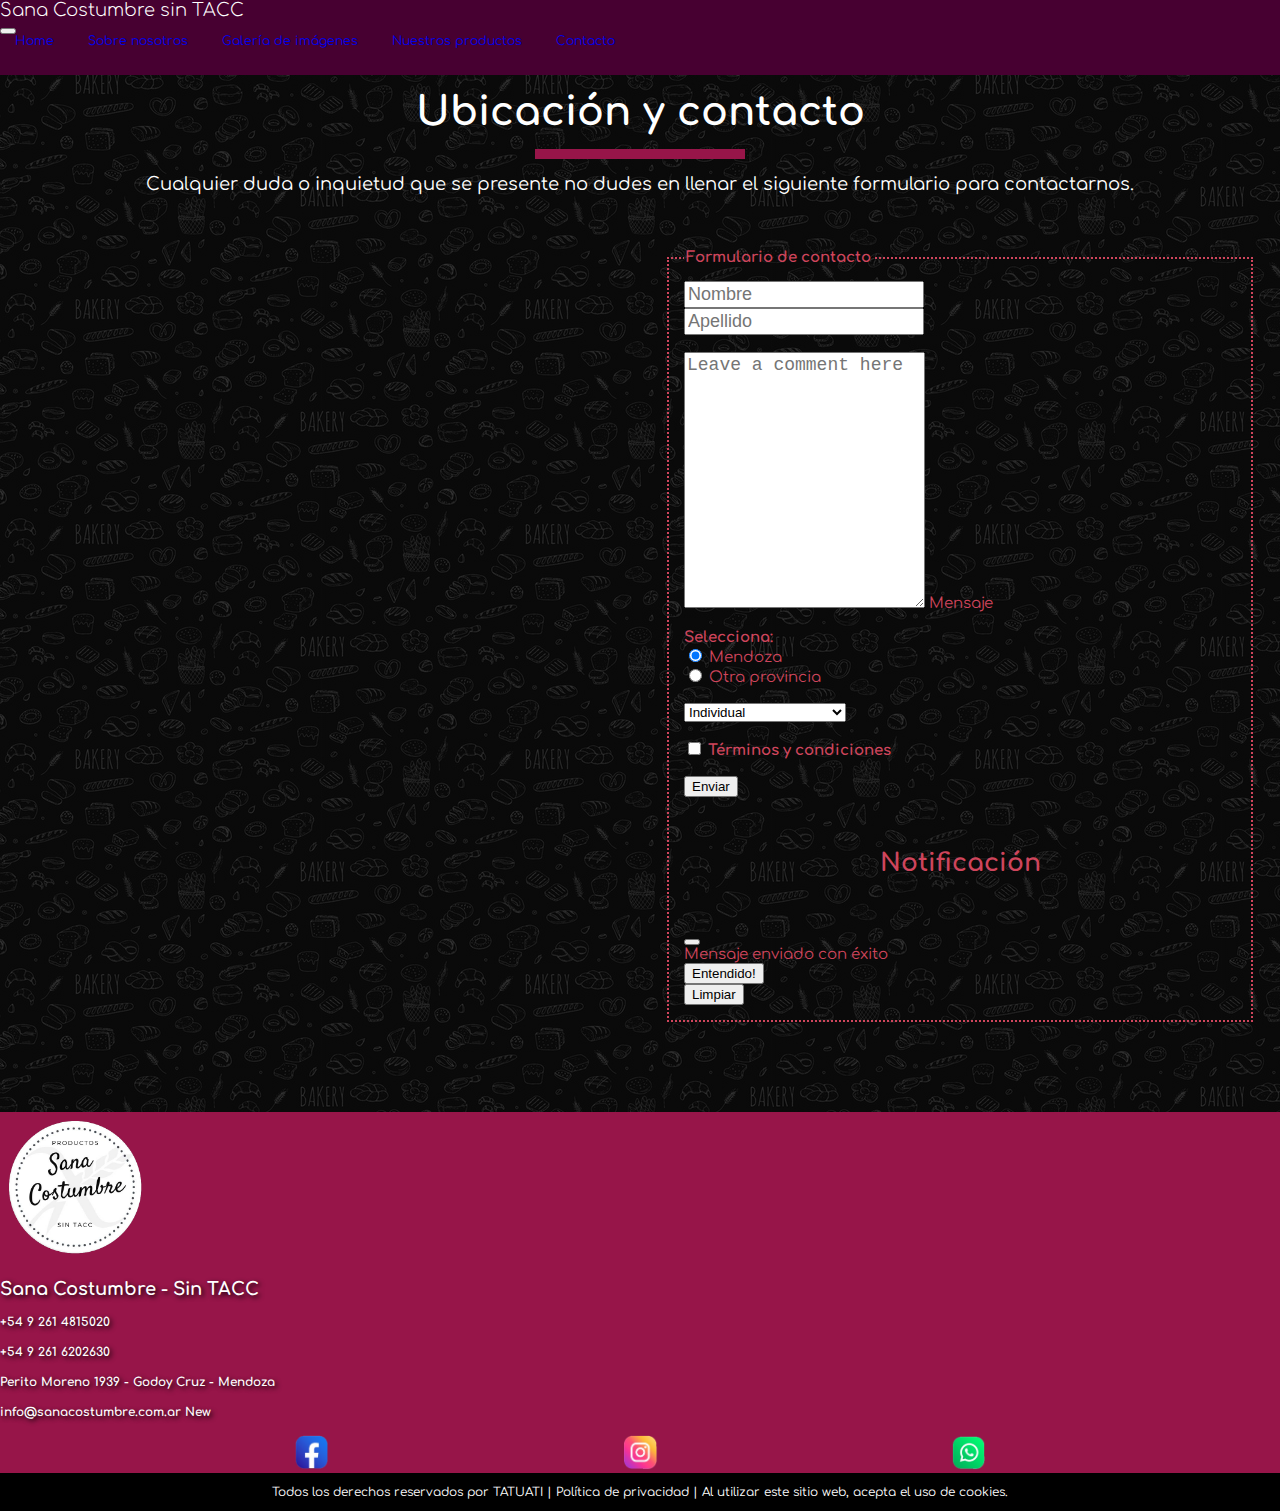
<file: contacto.html>
<!DOCTYPE html><!--Importante porque determina qué versión de (X)HTML utiliza el documento, y esa es una información clave que necesitan los navegadores u otras herramientas que procesen el documento-->
<html lang="es"><!--indica el idioma de escritura, ej: si se abre en USA se debera traducir, si se abre en ARS no-->
<head>
	<title>Contacto - Sana Costumbre</title>
	<meta charset="UTF-8">
	<meta name="viewport" content="width=device-width, initial-scale=1, shrink-to-fit=no">
	<meta name="description" content="Productos sin TACC caseros, de excelente calidad, hechos por y para celiacos">
	<meta name="keywords" content="SinTacc, GlutenFree, productos, caceros, NoGluten, homemade, food, pasteleria sin TACC, panaderia sin TACC">
	<link rel="shortcut icon" href="imagenes\sc top footer.png" type="image/x-icon">
	<link rel="stylesheet" href="https://cdn.jsdelivr.net/npm/bootstrap@4.6.0/dist/css/bootstrap.min.css" integrity="sha384-B0vP5xmATw1+K9KRQjQERJvTumQW0nPEzvF6L/Z6nronJ3oUOFUFpCjEUQouq2+l" crossorigin="anonymous">
	<link rel="stylesheet" type="text/css" href="css/SCSS.css">
	<link rel="preconnect" href="https://fonts.gstatic.com">
	<link href="https://fonts.googleapis.com/css2?family=Comfortaa&display=swap" rel="stylesheet">
	
</head>
<body>

	<!--HEADER-->

	<header>
		<nav class="header navbar navbar-expand-lg navbar-light">
			<div class="container">
				<a class="navbar-brand header__a" href="index.html">
					Sana Costumbre sin TACC 
				</a>
			</div>
			<div class="container-fluid header__menu">
				<button class="navbar-toggler" type="button" data-bs-toggle="collapse" data-bs-target="#navbarNavAltMarkup" aria-controls="navbarNavAltMarkup" aria-expanded="false" aria-label="Toggle navigation">
					<span span class="navbar-toggler-icon"></span>
				</button>
				<div class="collapse navbar-collapse" id="navbarNavAltMarkup">
					<div class="navbar-nav">
						<a href="index.html" class="btn btn-primary btn btn-dark header__navbar" aria-current="page">Home</a>
						<a href="sobre_nosotros.html" class="btn btn-primary btn-dark header__navbar">Sobre nosotros</a>
						<a href="galeria.html" class="btn btn-primary btn-dark header__navbar">Galería de imágenes</a>
						<a href="nuestros_productos.html" class="btn btn-primary btn-dark header__navbar">Nuestros productos</a>
						<a href="contacto.html" class="btn btn-primary btn-dark header__navbar  active">Contacto</a>
					</div>
				</div>
			</div>
		</nav>
	</header>

	<section>
		<main class="container-fluid mainContacto">
			<div class="row">
				<div class="col-12">
					<h1 class="tituloContacto">Ubicación y contacto</h1><hr class="linea">
					<p class="p-contacto">Cualquier duda o inquietud que se presente no dudes en llenar el siguiente formulario para contactarnos. </p>
				</div>
				<div class="col-12 gridContacto">
					<iframe src="https://www.google.com/maps/embed?pb=!1m18!1m12!1m3!1d3348.1358892712256!2d-68.85045468341112!3d-32.94742151580159!2m3!1f0!2f0!3f0!3m2!1i1024!2i768!4f13.1!3m3!1m2!1s0x967e0bc82b071035%3A0xbf2f31ccdf7d2950!2sPerito%20Moreno%201939%2C%20M5504EWS%20Godoy%20Cruz%2C%20Mendoza!5e0!3m2!1ses!2sar!4v1611204780816!5m2!1ses!2sar" width="500" height="450" frameborder="0" style="border:0;" allowfullscreen="" aria-hidden="false" tabindex="0" class="map"></iframe>
					<form action="#" method="post" class="formulario col-6 col-sm-12">
						<fieldset>
							<legend><b>Formulario de contacto</b></legend>
							<!--Layout-->
							<div class="row">
								<div class="col">
									<input type="text" class="form-control" placeholder="Nombre" aria-label="First name" style="font-size: 18px;">
								</div>
								<div class="col">
									<input type="text" class="form-control" placeholder="Apellido" aria-label="Last name" style="font-size: 18px;">
								</div>
							</div><br>
							<!--Floating labels-->
							<div class="form-floating">
								<textarea class="form-control" placeholder="Leave a comment here" id="floatingTextarea2" style="height: 250px; font-size: 18px;"></textarea>
								<label for="floatingTextarea2">Mensaje</label>
							</div><br>
							<!--Radio-->
							<div class="titulosCont"><b>Selecciona:</b></div>
							<div class="form-check">
								<input class="form-check-input" type="radio" name="exampleRadios" id="exampleRadios1" value="option1" checked>
								<label class="form-check-label" for="exampleRadios1">Mendoza</label>
							</div>
							<div class="form-check">
								<input class="form-check-input" type="radio" name="exampleRadios" id="exampleRadios2" value="option2">
								<label class="form-check-label" for="exampleRadios2">Otra provincia</label>
							</div><br>
							<!--Dropdown-->
							<select>
								<option value="individual">Individual</option>
								<option value="distribuidor">Distribuidor</option>
								<option value="empresas">Empresas de alimentos</option>
							</select><br><br>
							<!--Checkbox-->
							<div class="form-check form-switch">
								<input class="form-check-input" type="checkbox" id="flexSwitchCheckDefault">
								<label class="form-check-label" for="flexSwitchCheckDefault"><b>Términos y condiciones</b></label>
							</div><br>
							<!-- Modal -->
							<button type="button" class="btn btn-outline-primary" data-bs-toggle="modal" data-bs-target="#staticBackdrop">
								Enviar
							</button>
							<div class="modal fade" id="staticBackdrop" data-bs-backdrop="static" data-bs-keyboard="false" tabindex="-1" aria-labelledby="staticBackdropLabel" aria-hidden="true">
								<div class="modal-dialog">
									<div class="modal-content">
										<div class="modal-header">
											<h5 class="modal-title" id="staticBackdropLabel"><b>Notificación</b></h5>
											<button type="button" class="btn-close" data-bs-dismiss="modal" aria-label="Close"></button>
										</div>
										<div class="modal-body">Mensaje enviado con éxito</div>
											<div class="modal-footer">
												<button type="button" class="btn btn-outline-primary" data-bs-dismiss="modal">Entendido!</button>
										</div>
									</div>
								</div>
							</div>
							<input type="reset" name="reset" value="Limpiar" class="btn btn-outline-secondary">
						</fieldset>
					</form>
				</div>
			</div>
		</main>
	</section>
	<footer class="footer container-fluid">
		<div class="row">
			<div class="footer__logo col-3">
				<a href="index.html" class="logo">
					<img src="imagenes\sc top footer.png" width="150" height="150" title="ir a Inicio" class="img-fluid">
				</a>
			</div>
			<div class="footer__info col-7">
				<h2><b>Sana Costumbre - Sin TACC</b></h2>
				<h4>+54 9 261 4815020</h4>
				<h4>+54 9 261 6202630</h4>
				<h4>Perito Moreno 1939 - Godoy Cruz - Mendoza</h4>
				<h4><a href="mailto:info@sanacostumbre.com.ar" title="Enviar mail">info@sanacostumbre.com.ar <span class="badge rounded-pill bg-light text-dark">New</span></a></h4>
			</div>
			<div class="footer__redesSociales col-2">
				<a href="https://www.facebook.com/sanacostumbresintacc" target="_blank">
					<img src="imagenes\facebook png.png" alt="Facebook.com/sanacostumbre" width="35" height="35">
				</a>
				<a href="https://www.instagram.com/sanacostumbresintacc/" target="_blank">
					<img src="imagenes\instagram png.png" alt="instagram.com/sanacostumbre" width="35" height="35">
				</a>
				<a href="https://wa.me/qr/5PRHG5IRPPOAN1" target="_blank">
					<img src="imagenes\whatsapp png.png" alt="WhatsApp" width="35" height="35">
				</a>
			</div>
		<div class="derechos col-12">
			<p>
				Todos los derechos reservados por TATUATI  | Política de privacidad | Al utilizar este sitio web, acepta el uso de cookies.
			</p>
		</div>
		</div>
	</footer>
	<script src="https://code.jquery.com/jquery-3.3.1.slim.min.js" integrity="sha384-q8i/X+965DzO0rT7abK41JStQIAqVgRVzpbzo5smXKp4YfRvH+8abtTE1Pi6jizo" crossorigin="anonymous"></script>
	<script src="https://cdn.jsdelivr.net/npm/bootstrap@5.0.0-beta1/dist/js/bootstrap.bundle.min.js" integrity="sha384-ygbV9kiqUc6oa4msXn9868pTtWMgiQaeYH7/t7LECLbyPA2x65Kgf80OJFdroafW" crossorigin="anonymous"></script>
	<script src="https://cdn.jsdelivr.net/npm/@popperjs/core@2.5.4/dist/umd/popper.min.js" integrity="sha384-q2kxQ16AaE6UbzuKqyBE9/u/KzioAlnx2maXQHiDX9d4/zp8Ok3f+M7DPm+Ib6IU" crossorigin="anonymous"></script>
	<script src="https://cdn.jsdelivr.net/npm/bootstrap@5.0.0-beta1/dist/js/bootstrap.min.js" integrity="sha384-pQQkAEnwaBkjpqZ8RU1fF1AKtTcHJwFl3pblpTlHXybJjHpMYo79HY3hIi4NKxyj" crossorigin="anonymous"></script>
</body>
</html>
</file>
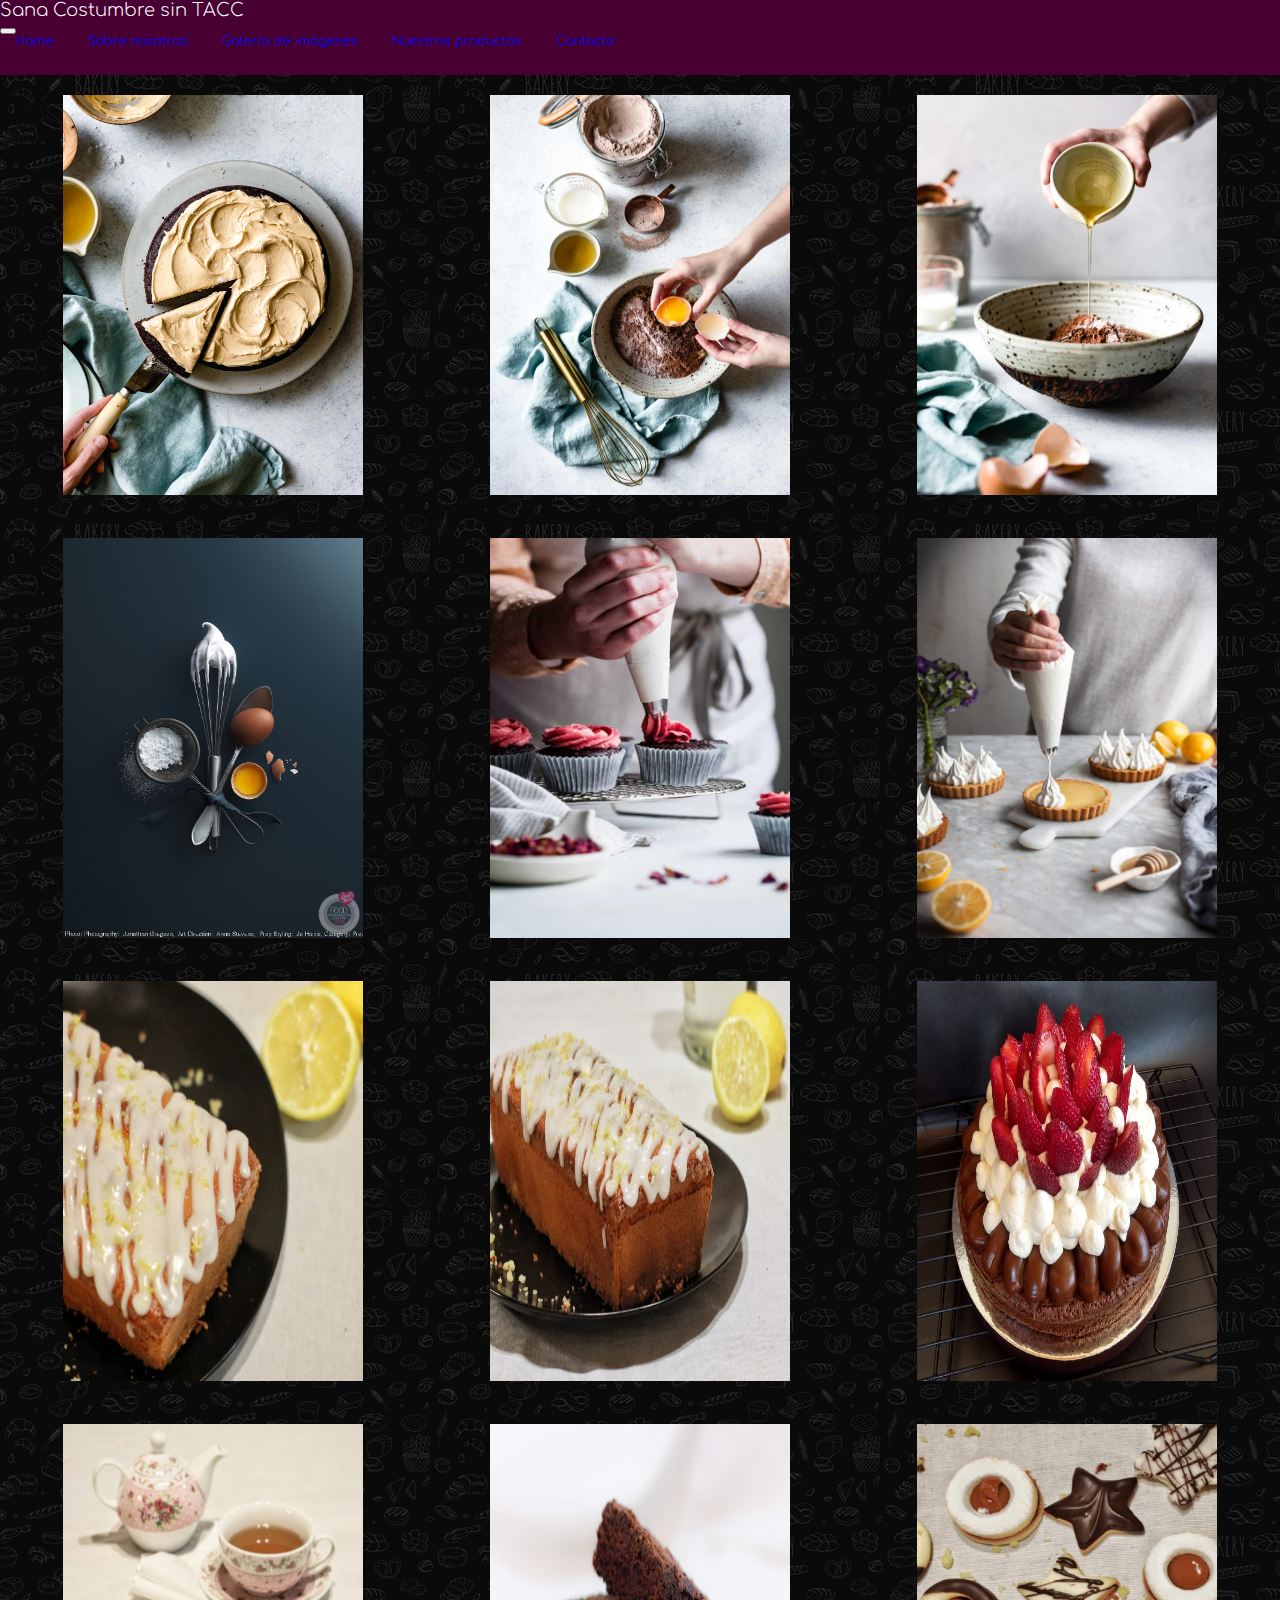
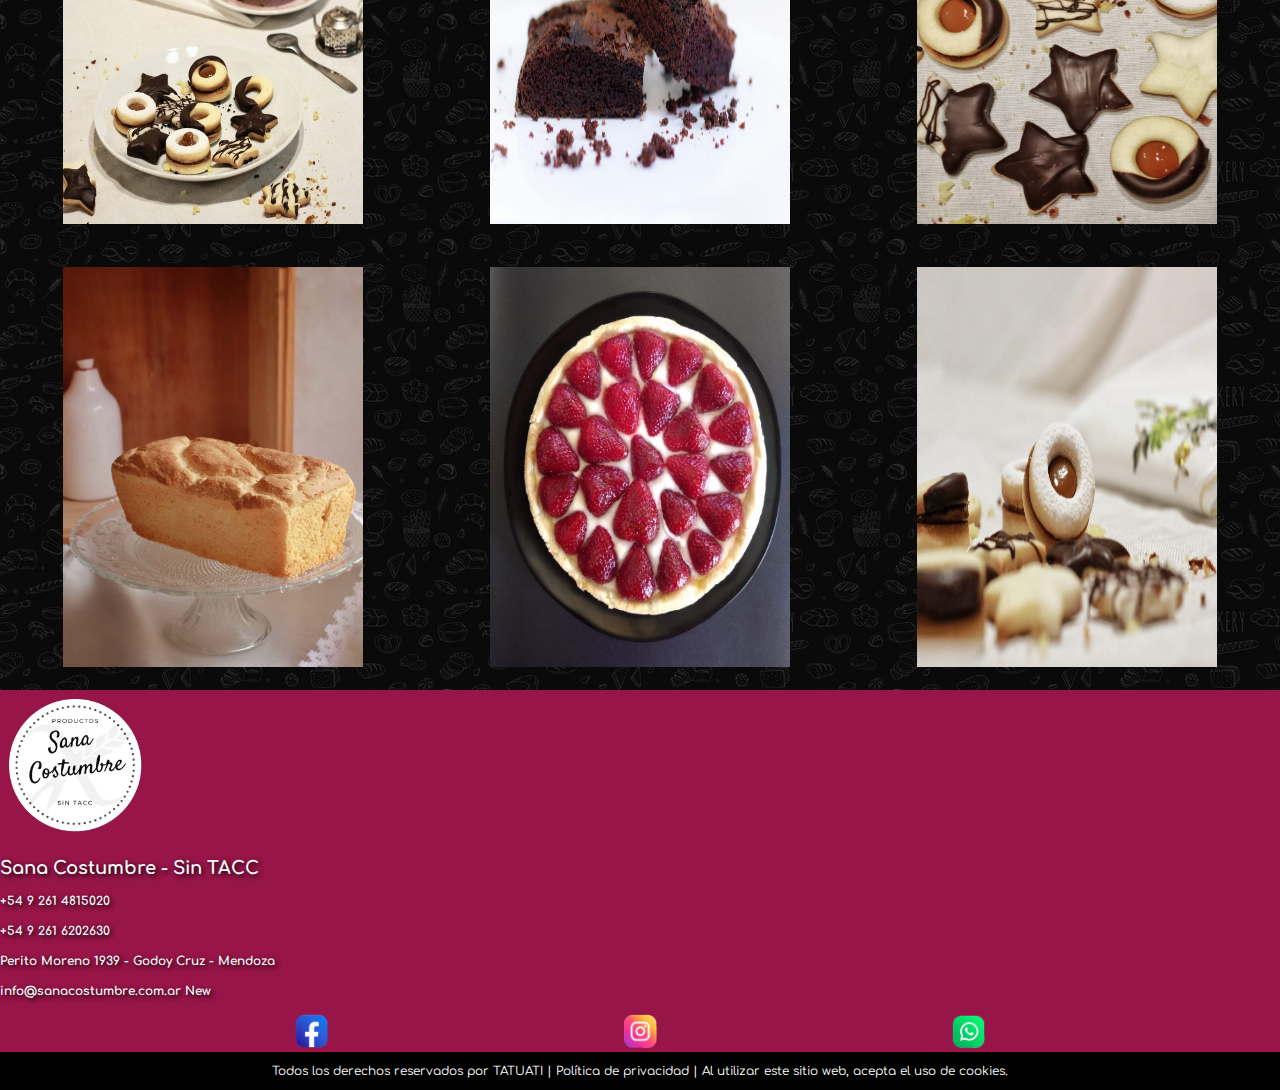
<file: galeria.html>
<!DOCTYPE html><!--Importante porque determina qué versión de (X)HTML utiliza el documento, y esa es una información clave que necesitan los navegadores u otras herramientas que procesen el documento-->
<html lang="es"><!--indica el idioma de escritura, ej: si se abre en USA se debera traducir, si se abre en ARS no-->
<head>
	<title>Galeria - Sana Costumbre</title>
	<meta charset="UTF-8">
	<meta name="viewport" content="width=device-width, initial-scale=1, shrink-to-fit=no">
	<meta name="description" content="Productos sin TACC caseros, de excelente calidad, hechos por y para celiacos">
	<meta name="keywords" content="SinTacc, GlutenFree, productos, caceros, NoGluten, homemade, food, pasteleria sin TACC, panaderia sin TACC">
	<link rel="shortcut icon" href="imagenes\sc top footer.png" type="image/x-icon">
	<link rel="stylesheet" href="https://cdn.jsdelivr.net/npm/bootstrap@4.6.0/dist/css/bootstrap.min.css" integrity="sha384-B0vP5xmATw1+K9KRQjQERJvTumQW0nPEzvF6L/Z6nronJ3oUOFUFpCjEUQouq2+l" crossorigin="anonymous">
	<link rel="stylesheet" type="text/css" href="css/SCSS.css">
	<link rel="preconnect" href="https://fonts.gstatic.com">
	<link href="https://fonts.googleapis.com/css2?family=Comfortaa&display=swap" rel="stylesheet">
	
</head>
<body>

	<!--HEADER-->

	<header>
		<nav class="header navbar navbar-expand-lg navbar-light">
			<div class="container">
				<a class="navbar-brand header__a" href="index.html">
					Sana Costumbre sin TACC 
				</a>
			</div>
			<div class="container-fluid header__menu">
				<button class="navbar-toggler" type="button" data-bs-toggle="collapse" data-bs-target="#navbarNavAltMarkup" aria-controls="navbarNavAltMarkup" aria-expanded="false" aria-label="Toggle navigation">
					<span span class="navbar-toggler-icon"></span>
				</button>
				<div class="collapse navbar-collapse" id="navbarNavAltMarkup">
					<div class="navbar-nav">
						<a href="index.html" class="btn btn-primary btn btn-dark header__navbar" aria-current="page">Home</a>
						<a href="sobre_nosotros.html" class="btn btn-primary btn-dark header__navbar">Sobre nosotros</a>
						<a href="galeria.html" class="btn btn-primary btn-dark header__navbar  active">Galería de imágenes</a>
						<a href="nuestros_productos.html" class="btn btn-primary btn-dark header__navbar">Nuestros productos</a>
						<a href="contacto.html" class="btn btn-primary btn-dark header__navbar">Contacto</a>
					</div>
				</div>
			</div>
		</nav>
	</header>


	<section>
		<main class="container-fluid">
			<div class="row galery">
			
				<a href="#image1"><img src="fotos/sobre nos 1.jpg" class="thumb"></a>
				<div id="image1" class="lightbox"> 
					<a href="#_"><img src="fotos/sobre nos 1.jpg"></a>
					<a href="#_"><img src="fotos/close.png" class="exit"></a>
					<a href="#image2"><img src="fotos/right.png" class="next"></a>
				</div>
			
				<a href="#image2"><img src="fotos/sobre nos 2.jpg" class="thumb"></a>
				<div id="image2" class="lightbox">
					<a href="#image1"><img src="fotos/left.png" class="previous"/></a>
					<a href="#_"><img src="fotos/sobre nos 2.jpg" /></a>
					<a href="#_"><img src="fotos/close.png" class="exit"/></a>
					<a href="#image3"><img src="fotos/right.png" class="next"/></a>
				</div>
			
				<a href="#image3"><img src="fotos/sobre nos 3.jpg" class="thumb" /></a>
				<div id="image3" class="lightbox">
					<a href="#image2"><img src="fotos/left.png" class="previous"/></a>
					<a href="#_"><img src="fotos/sobre nos 3.jpg" /></a>
					<a href="#_"><img src="fotos/close.png" class="exit"/></a>
					<a href="#image4"><img src="fotos/right.png" class="next"/></a>
				</div>
				
				<a href="#image4"><img src="fotos/sobre nos 4.jpg" class="thumb" /></a>
				<div id="image4" class="lightbox">
					<a href="#image3"><img src="fotos/left.png" class="previous"/></a>
					<a href="#_"><img src="fotos/sobre nos 4.jpg" /></a>
					<a href="#_"><img src="fotos/close.png" class="exit"/></a>
					<a href="#image5"><img src="fotos/right.png" class="next"/></a>
				</div>
			
				<a href="#image5"><img src="fotos/sobre nos 5.jpg" class="thumb"></a>
				<div id="image5" class="lightbox">
					<a href="#image4"><img src="fotos/left.png" class="previous"></a>
					<a href="#_"><img src="fotos/sobre nos 5.jpg"></a>
					<a href="#_"><img src="fotos/close.png" class="exit"></a>
					<a href="#image6"><img src="fotos/right.png" class="next"></a>
				</div>
		
				<a href="#image6"><img src="fotos/sobre nos 6.jpg" class="thumb"></a>
				<div id="image6" class="lightbox">
					<a href="#image5"><img src="fotos/left.png" class="previous"></a>
					<a href="#_"><img src="fotos/sobre nos 6.jpg"></a>
					<a href="#_"><img src="fotos/close.png" class="exit"></a>
					<a href="#image7"><img src="fotos/right.png" class="next"></a>
				</div>
			
				<a href="#image7"><img src="fotos/1.1.jpg" class="thumb"></a>
				<div id="image7" class="lightbox">
					<a href="#image6"><img src="fotos/left.png" class="previous"></a>
					<a href="#_"><img src="fotos/1.1.jpg"></a>
					<a href="#_"><img src="fotos/close.png" class="exit"></a>
					<a href="#image8"><img src="fotos/right.png" class="next"></a>
				</div>
			
				<a href="#image8"><img src="fotos/2.1.jpg" class="thumb"></a>
				<div id="image8" class="lightbox">
					<a href="#image7"><img src="fotos/left.png" class="previous"></a>
					<a href="#_"><img src="fotos/2.1.jpg"></a>
					<a href="#_"><img src="fotos/close.png" class="exit"></a>
					<a href="#image9"><img src="fotos/right.png" class="next"></a>
				</div>
			
				<a href="#image9"><img src="fotos/3.1.jpg" class="thumb"></a>
				<div id="image9" class="lightbox">
					<a href="#image8"><img src="fotos/left.png" class="previous"></a>
					<a href="#_"><img src="fotos/3.1.jpg"></a>
					<a href="#_"><img src="fotos/close.png" class="exit"></a>
					<a href="#image10"><img src="fotos/right.png" class="next"></a>
				</div>
			
				<a href="#image10"><img src="fotos/4.1.jpg" class="thumb"></a>
				<div id="image10" class="lightbox">
					<a href="#image9"><img src="fotos/left.png" class="previous"></a>
					<a href="#_"><img src="fotos/4.1.jpg"></a>
					<a href="#_"><img src="fotos/close.png" class="exit"></a>
					<a href="#image11"><img src="fotos/right.png" class="next"></a>
				</div>
			
				<a href="#image11"><img src="fotos/bownie.jpeg" class="thumb"></a>
				<div id="image11" class="lightbox">
					<a href="#image10"><img src="fotos/left.png" class="previous"></a>
					<a href="#_"><img src="fotos/bownie.jpeg"></a>
					<a href="#_"><img src="fotos/close.png" class="exit"></a>
					<a href="#image12"><img src="fotos/right.png" class="next"></a>
				</div>
			
				<a href="#image12"><img src="fotos/6.jpeg" class="thumb"></a>
				<div id="image12" class="lightbox">
					<a href="#image11"><img src="fotos/left.png" class="previous"></a>
					<a href="#_"><img src="fotos/6.jpeg"></a>
					<a href="#_"><img src="fotos/close.png" class="exit"></a>
					<a href="#image13"><img src="fotos/right.png" class="next"></a>
				</div>
			
				<a href="#image13"><img src="fotos/pan.jpeg" class="thumb"></a>
				<div id="image13" class="lightbox">
					<a href="#image12"><img src="fotos/left.png" class="previous"></a>
					<a href="#_"><img src="fotos/pan.jpeg"></a>
					<a href="#_"><img src="fotos/close.png" class="exit"></a>
					<a href="#image14"><img src="fotos/right.png" class="next"></a>
				</div>
			
				<a href="#image14"><img src="fotos/8.jpeg" class="thumb"></a>
				<div id="image14" class="lightbox">
					<a href="#image13"><img src="fotos/left.png" class="previous"></a>
					<a href="#_"><img src="fotos/8.jpeg"></a>
					<a href="#_"><img src="fotos/close.png" class="exit"></a>
					<a href="#image15"><img src="fotos/right.png" class="next"></a>
				</div>
			
				<a href="#image15"><img src="fotos/9.jpeg" class="thumb"></a>
				<div id="image15" class="lightbox">
					<a href="#image14"><img src="fotos/left.png" class="previous"></a>
					<a href="#_"><img src="fotos/9.jpeg"></a>
					<a href="#_"><img src="fotos/close.png" class="exit"></a>
				</div>
				
			</div>
		</main>
	</section>
	<footer class="footer container-fluid">
		<div class="row">
			<div class="footer__logo col-3">
				<a href="index.html" class="logo">
					<img src="imagenes\sc top footer.png" width="150" height="150" title="ir a Inicio" class="img-fluid">
				</a>
			</div>
			<div class="footer__info col-7">
				<h2><b>Sana Costumbre - Sin TACC</b></h2>
				<h4>+54 9 261 4815020</h4>
				<h4>+54 9 261 6202630</h4>
				<h4>Perito Moreno 1939 - Godoy Cruz - Mendoza</h4>
				<h4><a href="mailto:info@sanacostumbre.com.ar" title="Enviar mail">info@sanacostumbre.com.ar <span class="badge rounded-pill bg-light text-dark">New</span></a></h4>
			</div>
			<div class="footer__redesSociales col-2">
				<a href="https://www.facebook.com/sanacostumbresintacc" target="_blank">
					<img src="imagenes\facebook png.png" alt="Facebook.com/sanacostumbre" width="35" height="35">
				</a>
				<a href="https://www.instagram.com/sanacostumbresintacc/" target="_blank">
					<img src="imagenes\instagram png.png" alt="instagram.com/sanacostumbre" width="35" height="35">
				</a>
				<a href="https://wa.me/qr/5PRHG5IRPPOAN1" target="_blank">
					<img src="imagenes\whatsapp png.png" alt="WhatsApp" width="35" height="35">
				</a>
			</div>
		<div class="derechos col-12">
			<p>
				Todos los derechos reservados por TATUATI  | Política de privacidad | Al utilizar este sitio web, acepta el uso de cookies.
			</p>
		</div>
		</div>
	</footer>
	<script src="https://code.jquery.com/jquery-3.3.1.slim.min.js" integrity="sha384-q8i/X+965DzO0rT7abK41JStQIAqVgRVzpbzo5smXKp4YfRvH+8abtTE1Pi6jizo" crossorigin="anonymous"></script>
	<script src="https://cdn.jsdelivr.net/npm/bootstrap@5.0.0-beta1/dist/js/bootstrap.bundle.min.js" integrity="sha384-ygbV9kiqUc6oa4msXn9868pTtWMgiQaeYH7/t7LECLbyPA2x65Kgf80OJFdroafW" crossorigin="anonymous"></script>
	<script src="https://cdn.jsdelivr.net/npm/@popperjs/core@2.5.4/dist/umd/popper.min.js" integrity="sha384-q2kxQ16AaE6UbzuKqyBE9/u/KzioAlnx2maXQHiDX9d4/zp8Ok3f+M7DPm+Ib6IU" crossorigin="anonymous"></script>
	<script src="https://cdn.jsdelivr.net/npm/bootstrap@5.0.0-beta1/dist/js/bootstrap.min.js" integrity="sha384-pQQkAEnwaBkjpqZ8RU1fF1AKtTcHJwFl3pblpTlHXybJjHpMYo79HY3hIi4NKxyj" crossorigin="anonymous"></script>
</body>
</html>
</file>
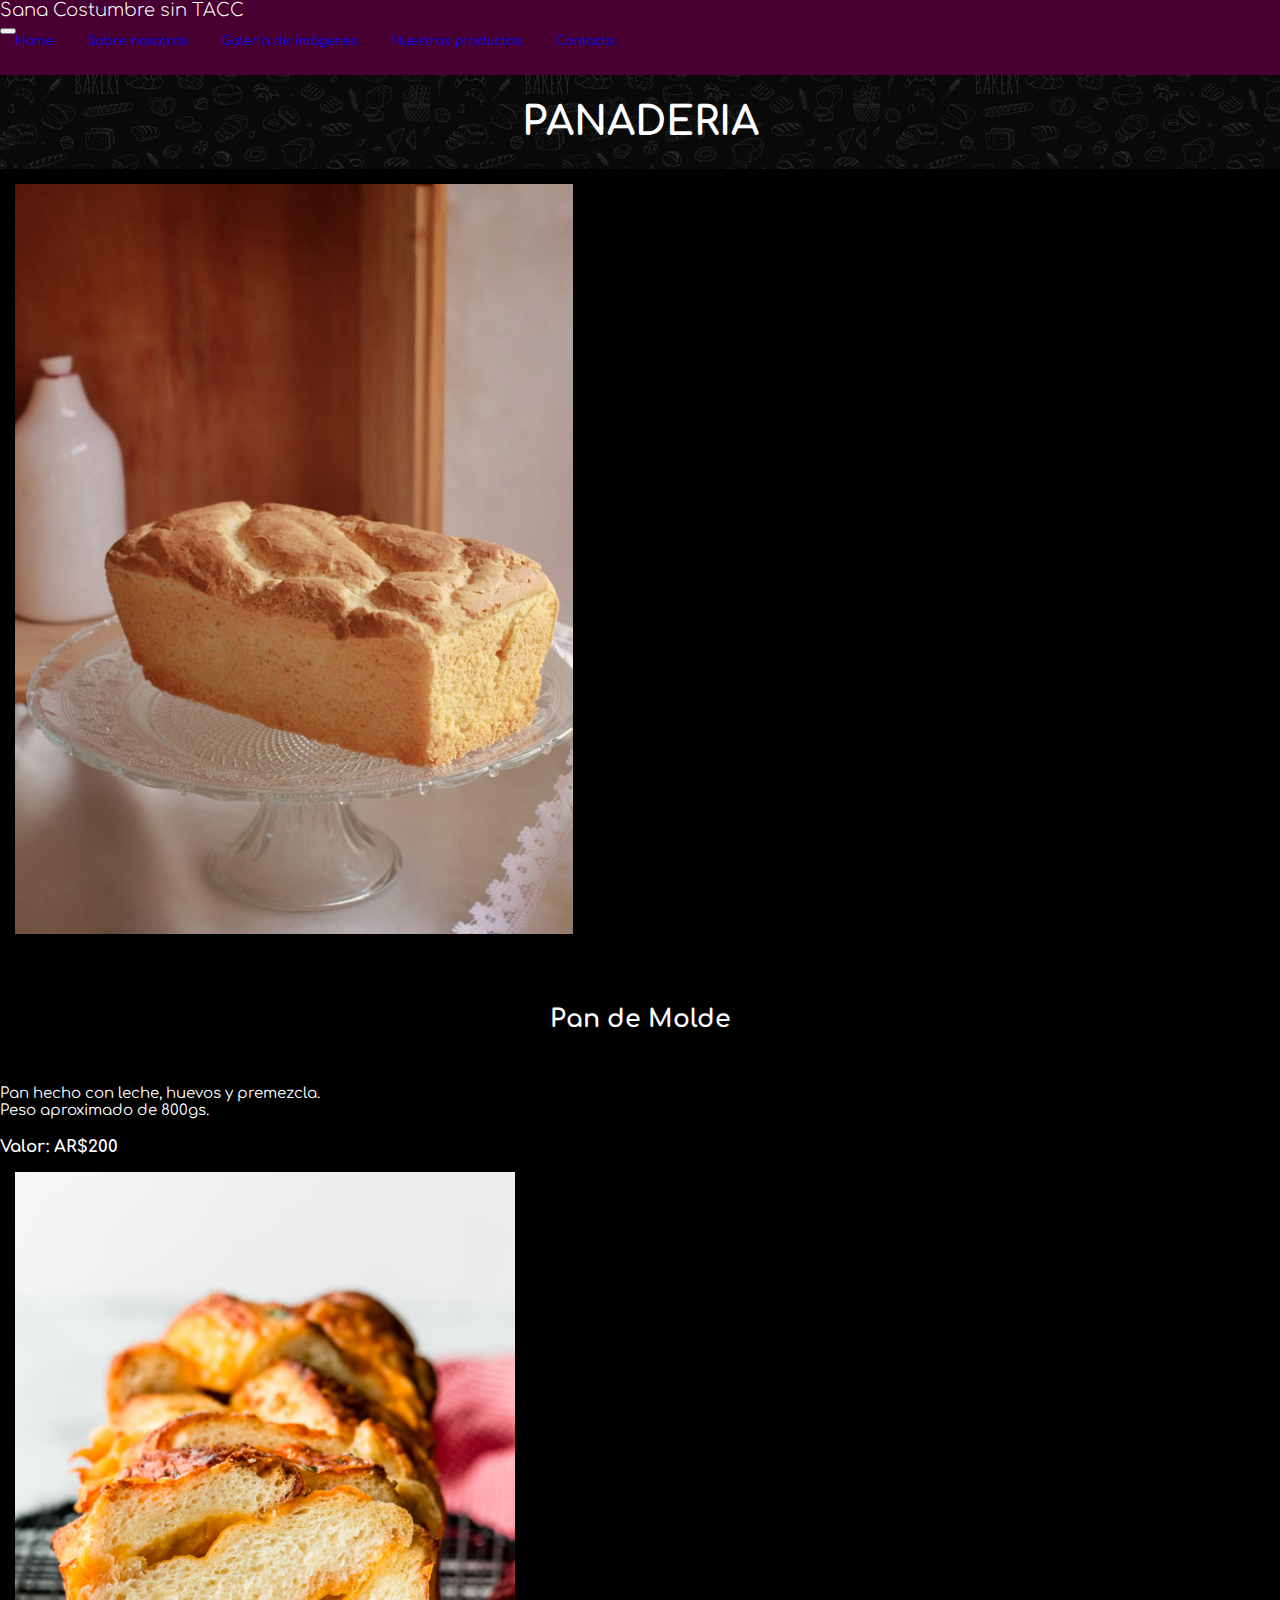
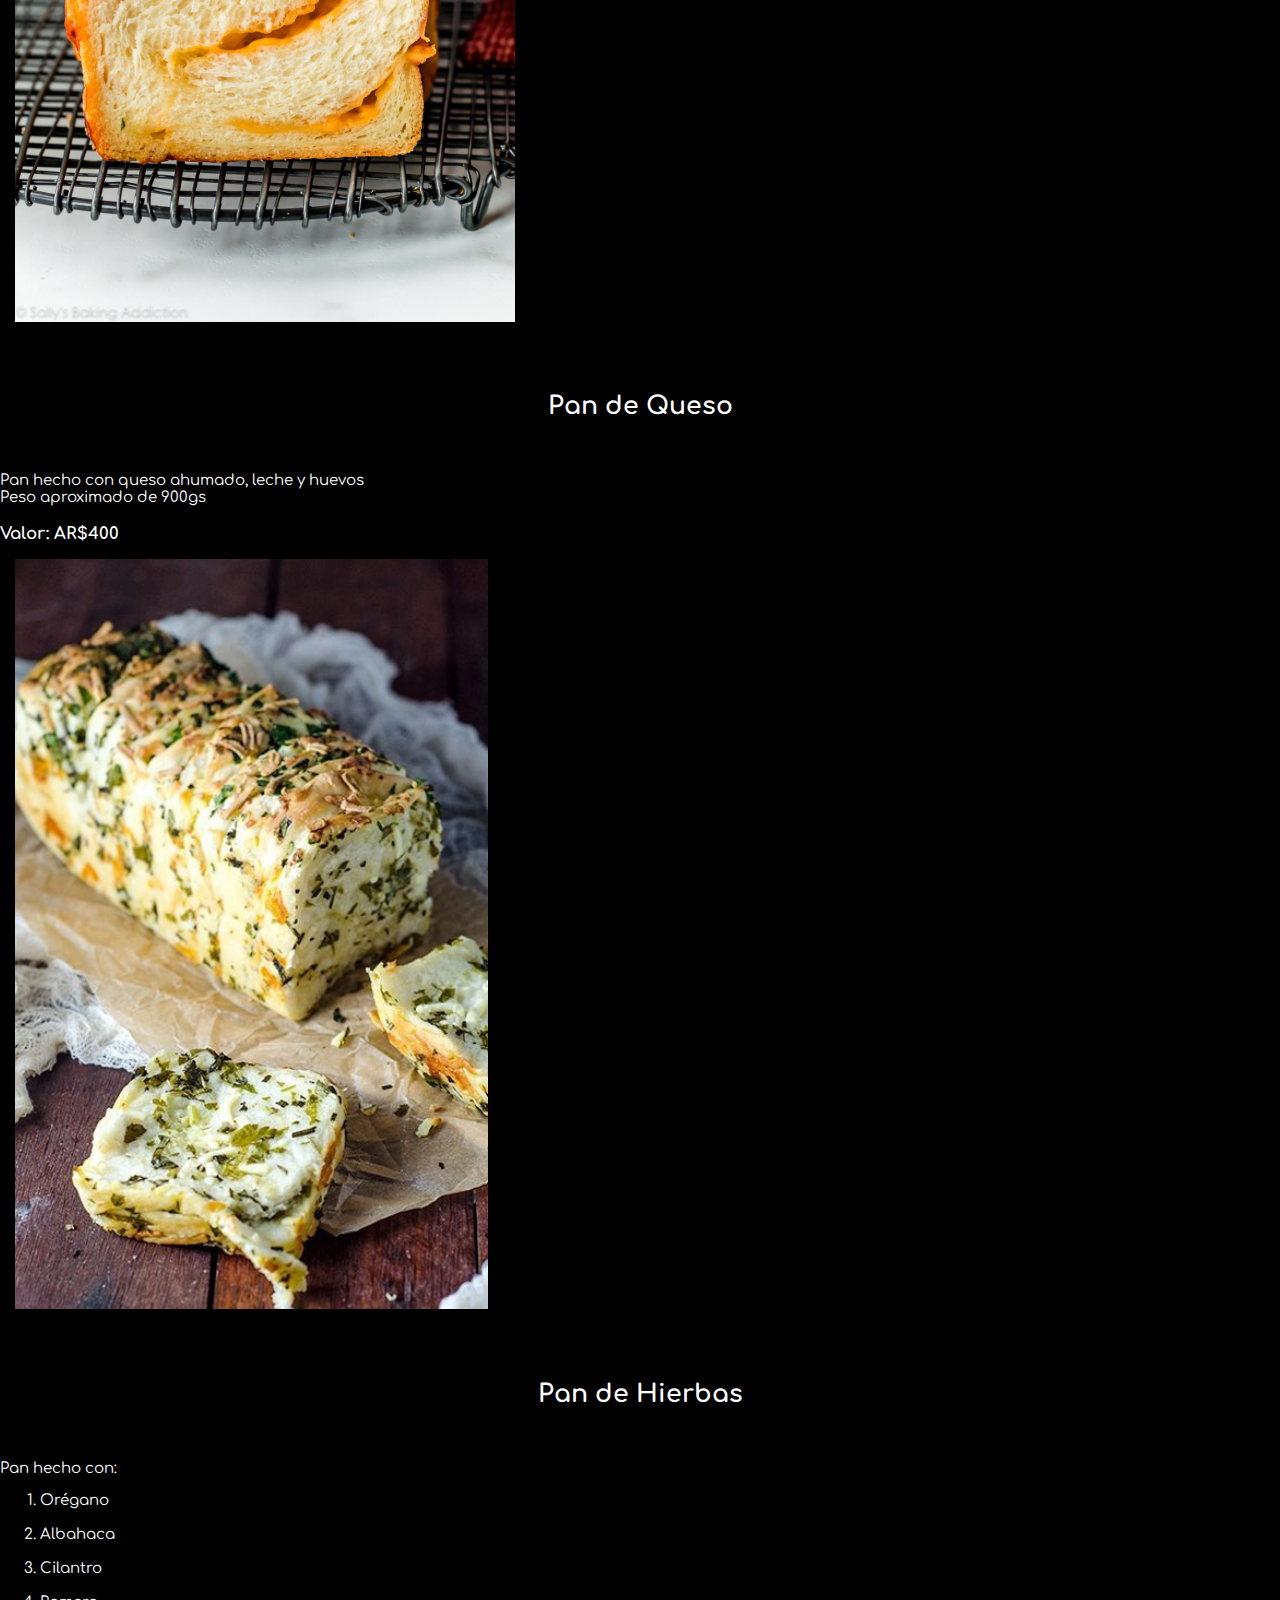
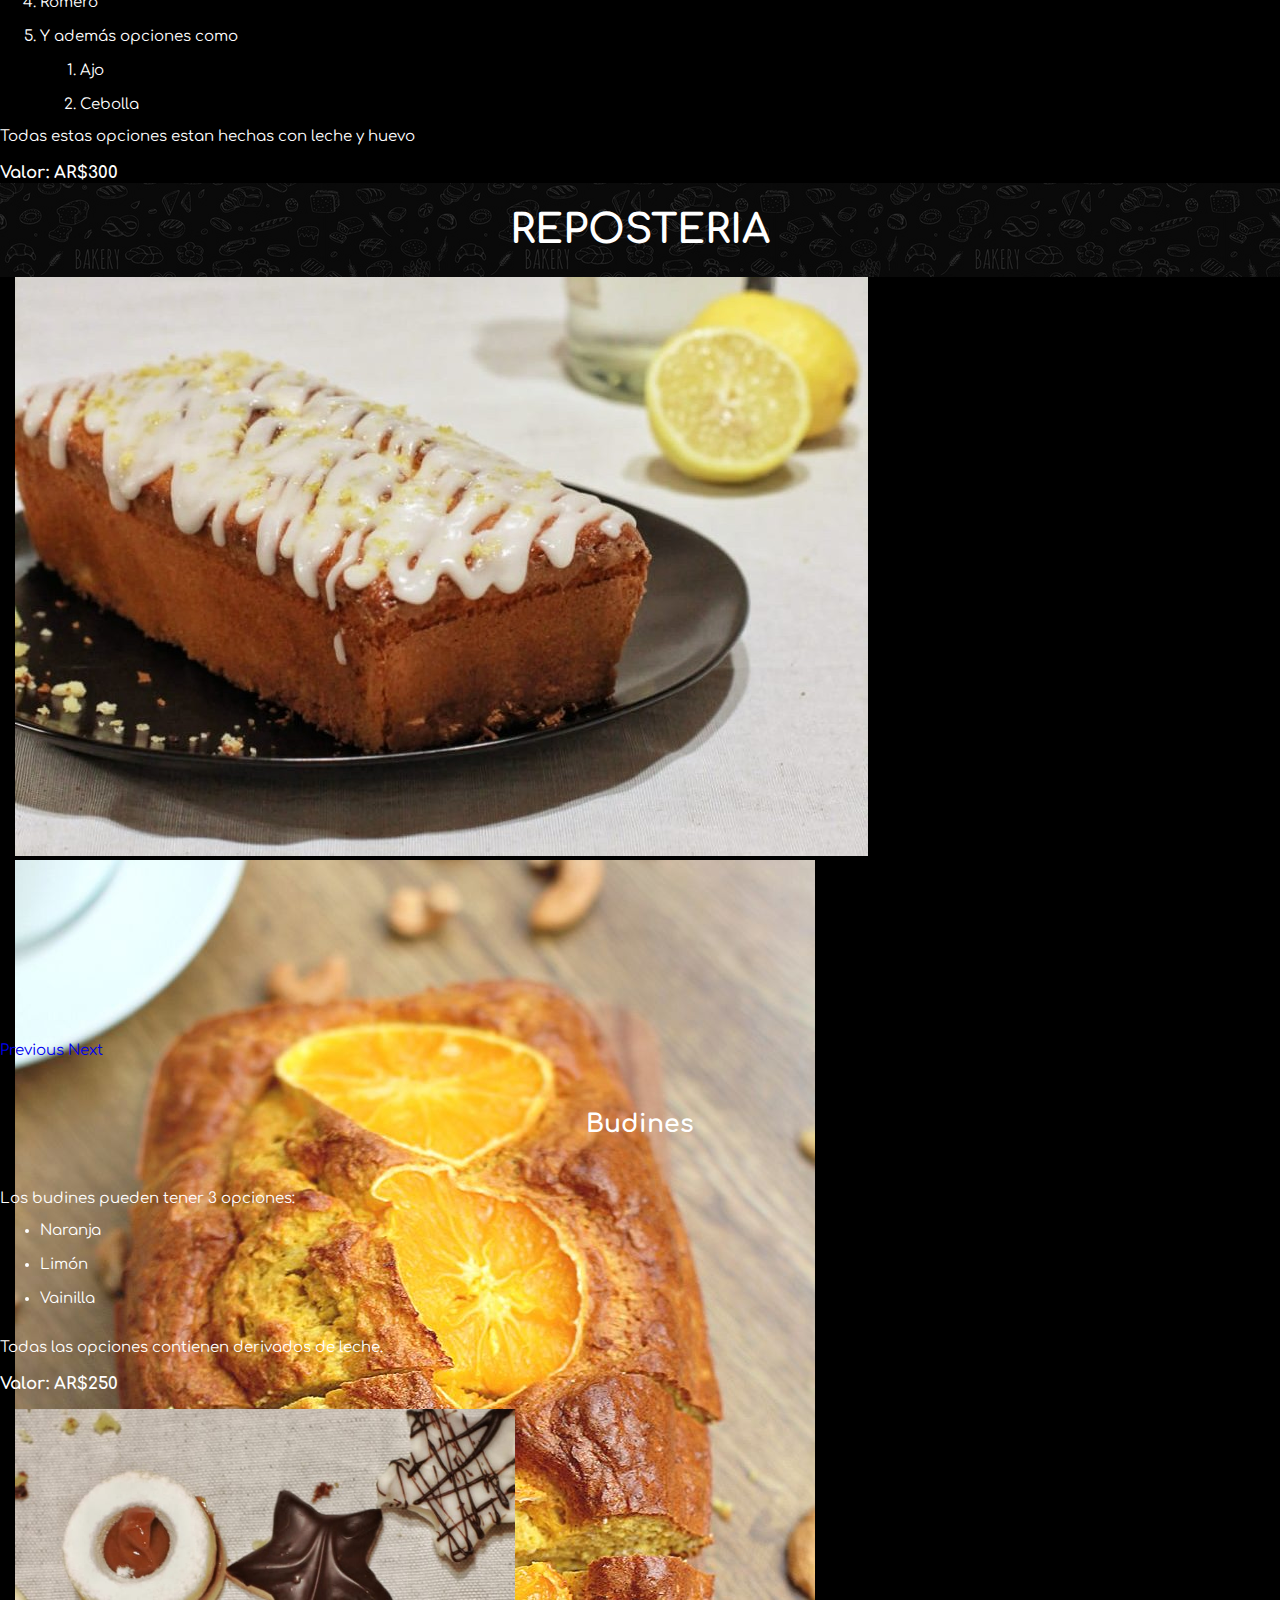
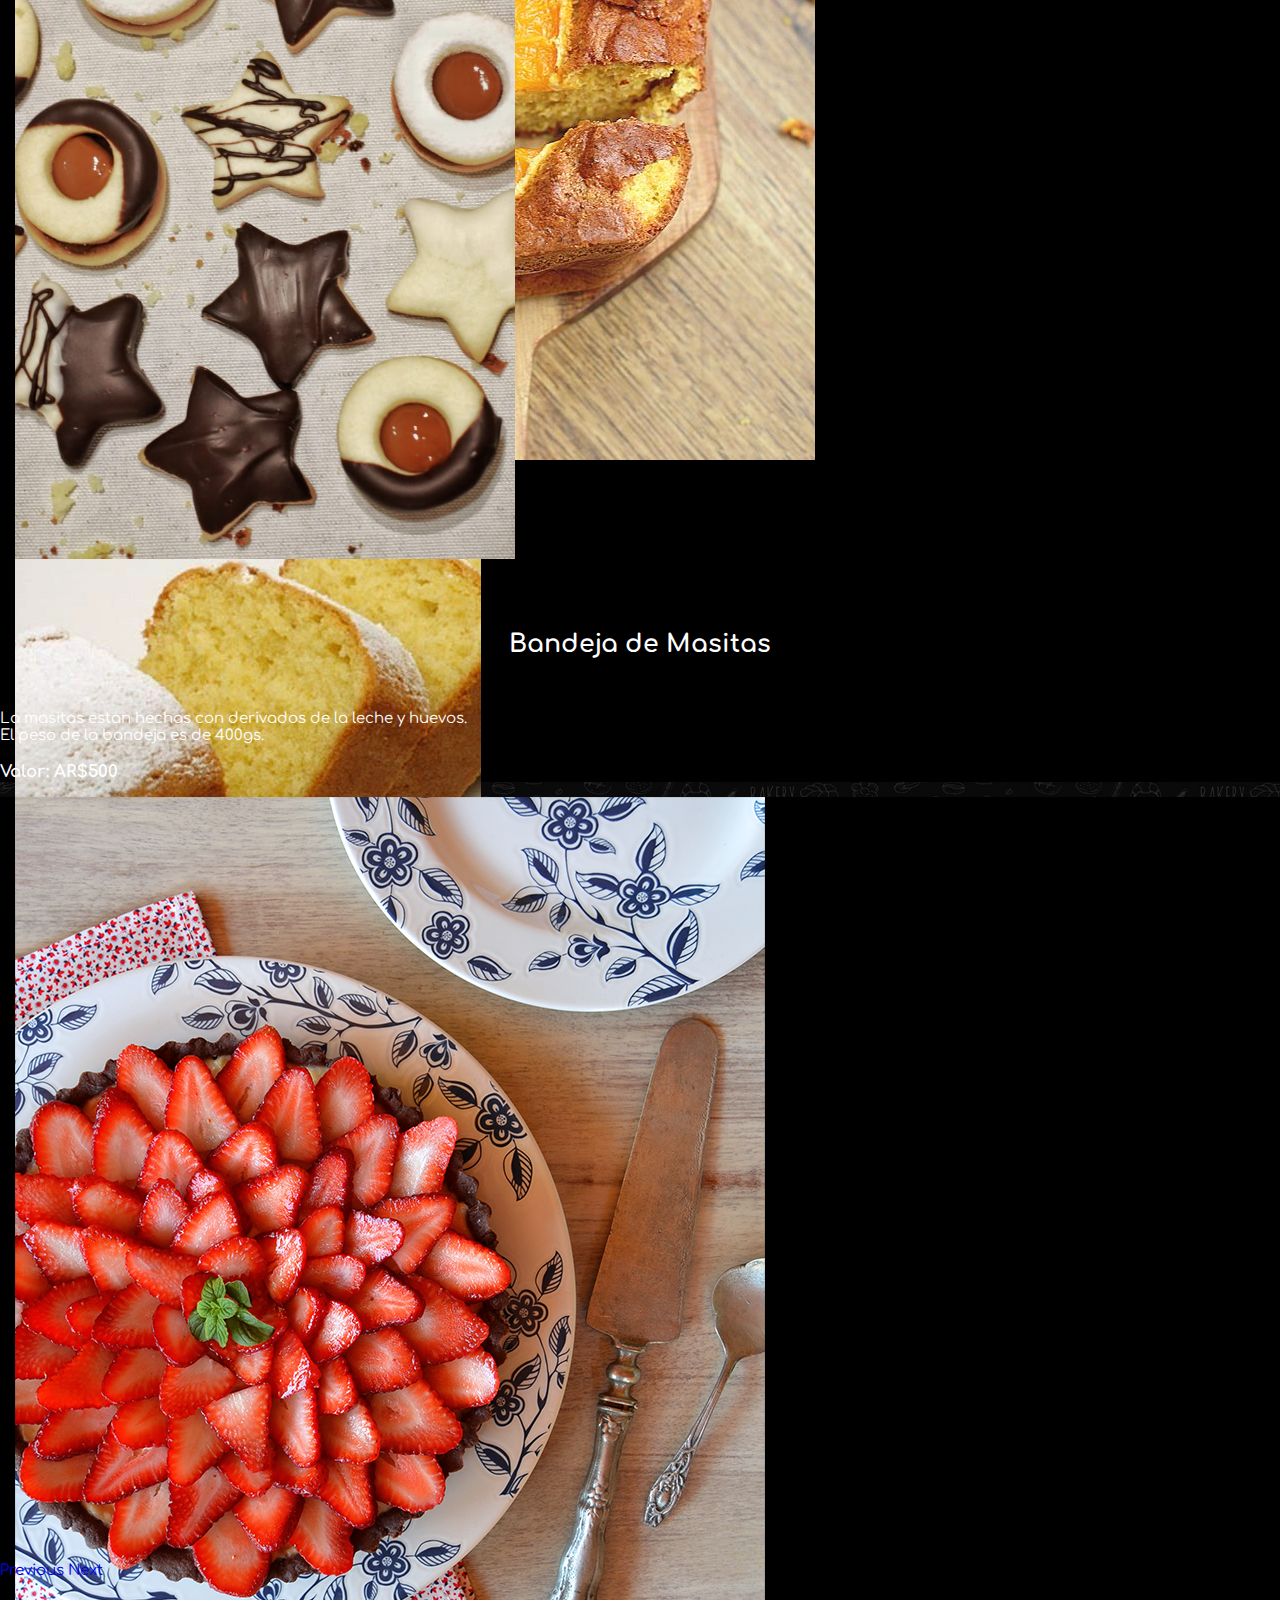
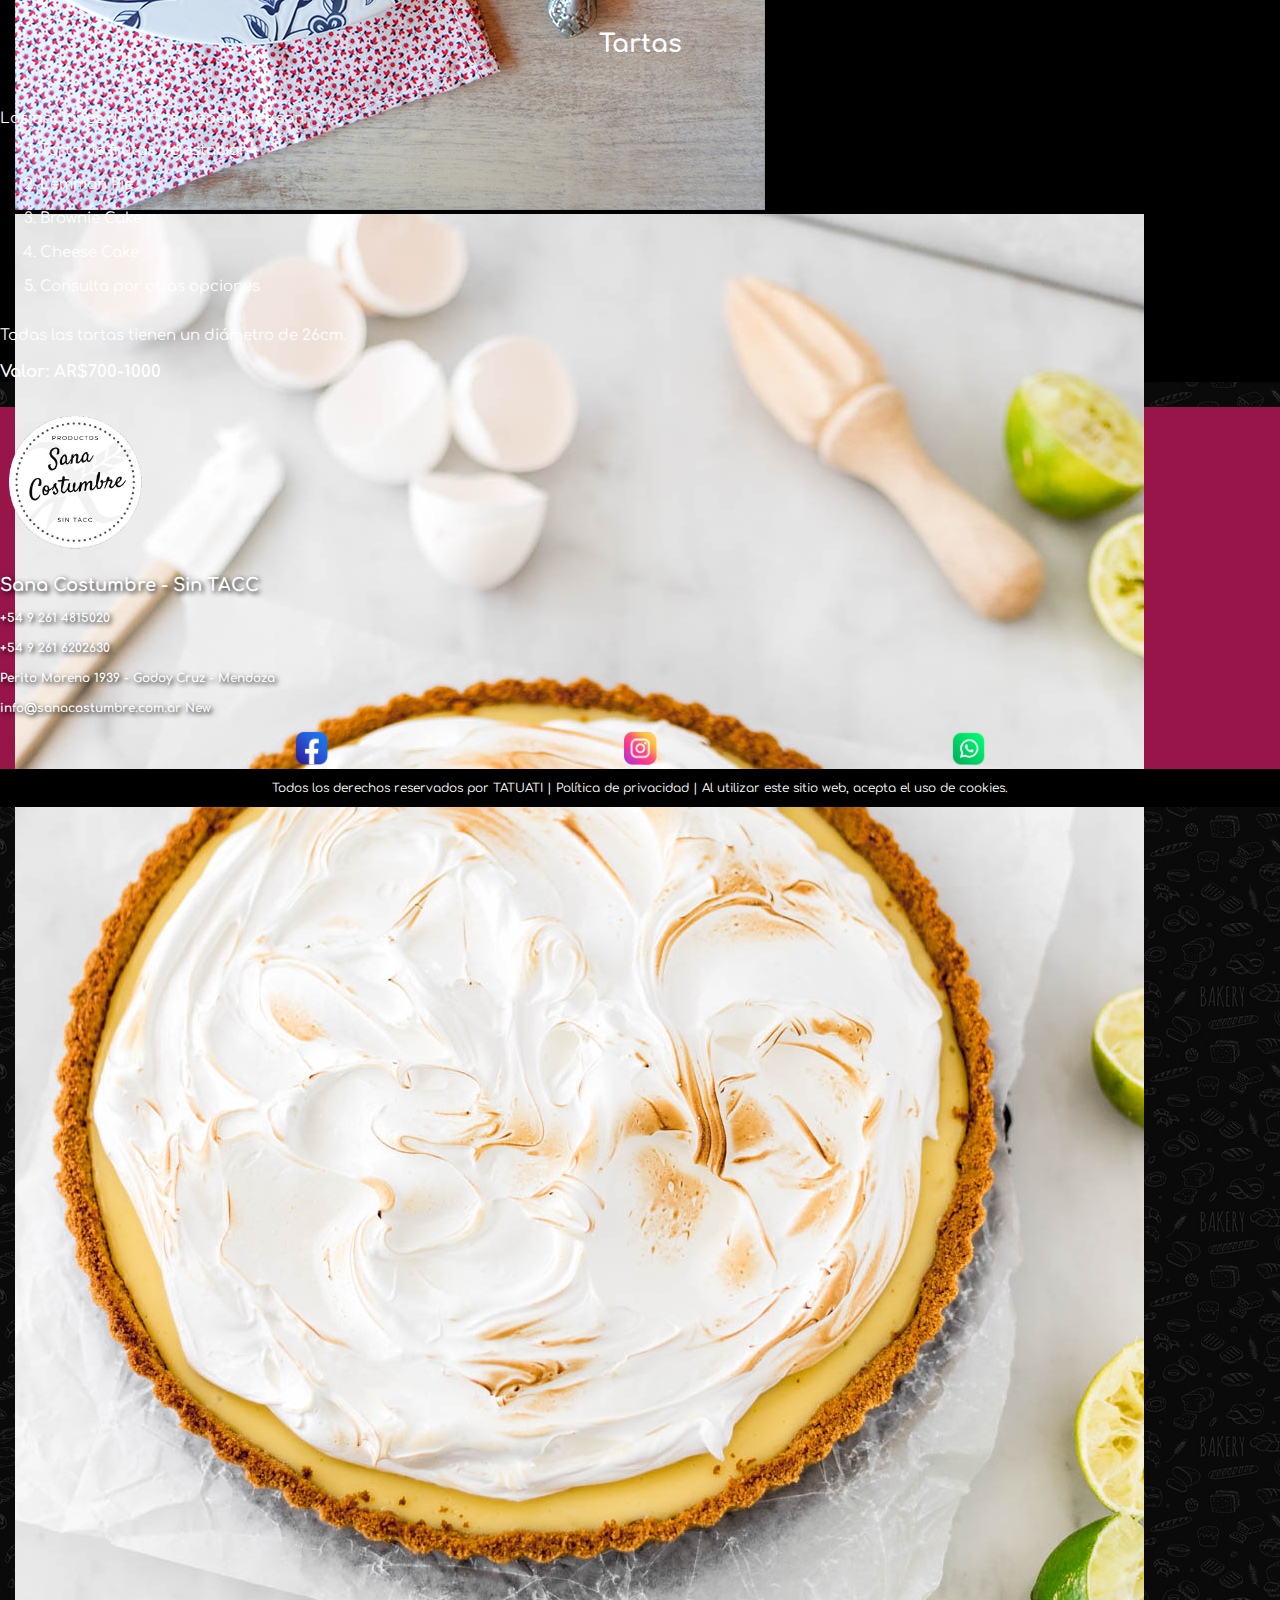
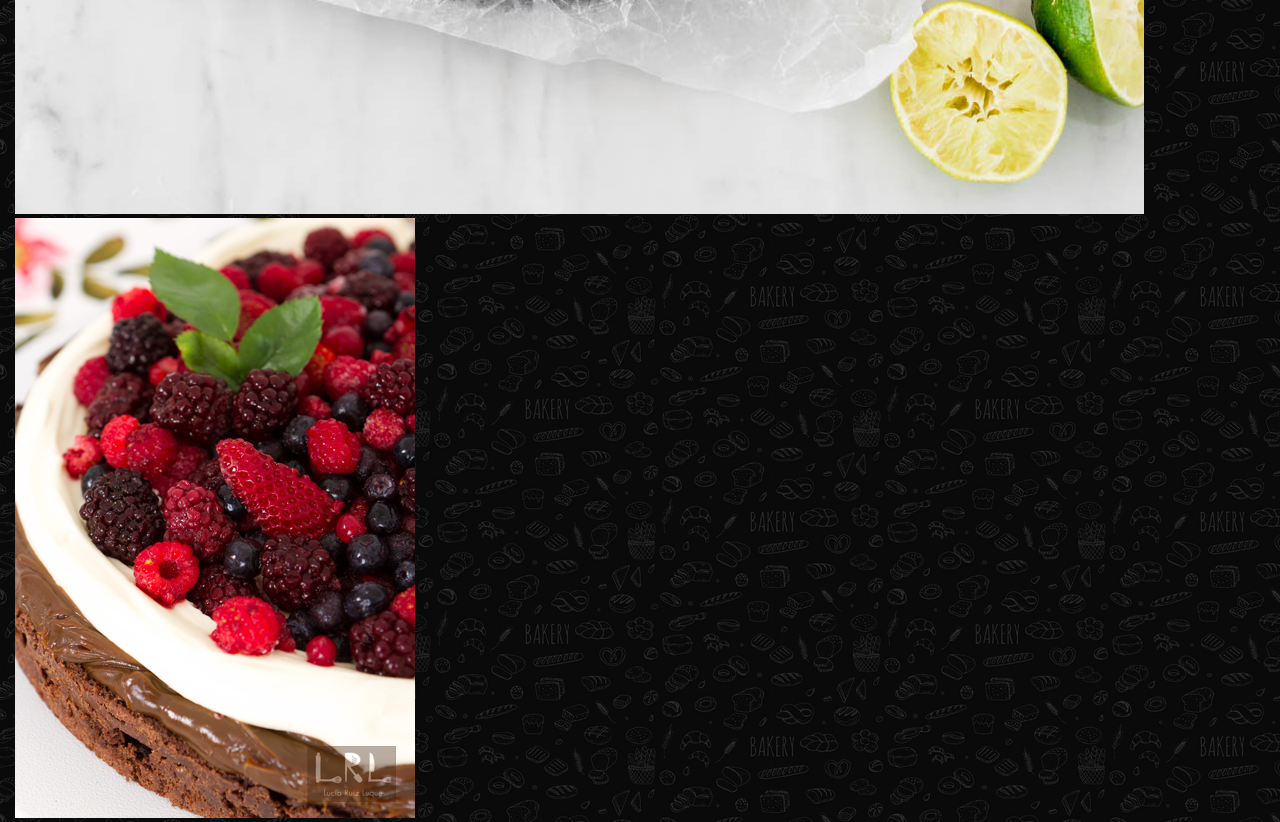
<file: nuestros_productos.html>
<!DOCTYPE html><!--Importante porque determina qué versión de (X)HTML utiliza el documento, y esa es una información clave que necesitan los navegadores u otras herramientas que procesen el documento-->
<html lang="es"><!--indica el idioma de escritura, ej: si se abre en USA se debera traducir, si se abre en ARS no-->
<head>
	<title>Productos - Sana Costumbre</title>
	<meta charset="UTF-8">
	<meta name="viewport" content="width=device-width, initial-scale=1, shrink-to-fit=no">
	<meta name="description" content="Productos sin TACC caseros, de excelente calidad, hechos por y para celiacos">
	<meta name="keywords" content="SinTacc, GlutenFree, productos, caceros, NoGluten, homemade, food, pasteleria sin TACC, panaderia sin TACC">
	<link rel="shortcut icon" href="imagenes\sc top footer.png" type="image/x-icon">
	<link rel="stylesheet" href="https://cdn.jsdelivr.net/npm/bootstrap@4.6.0/dist/css/bootstrap.min.css" integrity="sha384-B0vP5xmATw1+K9KRQjQERJvTumQW0nPEzvF6L/Z6nronJ3oUOFUFpCjEUQouq2+l" crossorigin="anonymous">
	<link rel="stylesheet" type="text/css" href="css/SCSS.css">
	<link rel="preconnect" href="https://fonts.gstatic.com">
	<link href="https://fonts.googleapis.com/css2?family=Comfortaa&display=swap" rel="stylesheet">
	
</head>
<body>

	<!--HEADER-->

	<header>
		<nav class="header navbar navbar-expand-lg navbar-light">
			<div class="container">
				<a class="navbar-brand header__a" href="index.html">
					Sana Costumbre sin TACC 
				</a>
			</div>
			<div class="container-fluid header__menu">
				<button class="navbar-toggler" type="button" data-bs-toggle="collapse" data-bs-target="#navbarNavAltMarkup" aria-controls="navbarNavAltMarkup" aria-expanded="false" aria-label="Toggle navigation">
					<span span class="navbar-toggler-icon"></span>
				</button>
				<div class="collapse navbar-collapse" id="navbarNavAltMarkup">
					<div class="navbar-nav">
						<a href="index.html" class="btn btn-primary btn btn-dark header__navbar" aria-current="page">Home</a>
						<a href="sobre_nosotros.html" class="btn btn-primary btn-dark header__navbar">Sobre nosotros</a>
						<a href="galeria.html" class="btn btn-primary btn-dark header__navbar">Galería de imágenes</a>
						<a href="nuestros_productos.html" class="btn btn-primary btn-dark header__navbar  active">Nuestros productos</a>
						<a href="contacto.html" class="btn btn-primary btn-dark header__navbar">Contacto</a>
					</div>
				</div>
			</div>
		</nav>
	</header>

	<section>
		<main>
			<h1 id="panaderia" class="tituloPana">PANADERIA</h1>
			<div class="row row-cols-1 row-cols-md-3 g-4">
				<!--PAN de molde-->
				<div class="col">
					<div class="card h-100">
						<img src="fotos/pan.jpeg" class="card-img-top" alt="..." style="height: 750px; width: auto;">
						<div class="card-body">
							<h5 class="card-title"><b>Pan de Molde</b></h5>
							<p class="card-text">Pan hecho con leche, huevos y premezcla.<br>Peso aproximado de 800gs.</p>
						</div>
						<div class="card-footer">
							<small class="text-muted">Valor: AR$200</small>
						</div>
					</div>
				</div>
				<!--PAN DE QUESO-->
				<div class="col">
					<div class="card h-100">
						<img src="fotos/pan_queso.jpg" class="card-img-top" alt="..." style="height: 750px; width: auto;">
						<div class="card-body">
							<h5 class="card-title"><b>Pan de Queso</b></h5>
							<p class="card-text">Pan hecho con queso ahumado, leche y huevos<br>Peso aproximado de 900gs</p>
						</div>
						<div class="card-footer">
							<small class="text-muted">Valor: AR$400</small>
						</div>
					</div>
				</div>
				<!--PAN DE OREGANO-->
				<div class="col">
					<div class="card h-100">
						<img src="fotos/pan_oregano.jpg" class="card-img-top img-fluid" alt="..." style="height: 750px; width: auto;">
						<div class="card-body">
							<h5 class="card-title"><b>Pan de Hierbas</b></h5>
							<p class="card-text">Pan hecho con:
								<ol>
									<li>Orégano</li><br>
									<li>Albahaca</li><br>
									<li>Cilantro</li><br>
									<li>Romero</li><br>
									<li>Y además opciones como</li><br>
										<ol>
											<li>Ajo</li><br>
											<li>Cebolla</li>
										</ol>
								</ol>
							Todas estas opciones estan hechas con leche y huevo</p>
						</div>
						<div class="card-footer">
							<small class="text-muted">Valor: AR$300</small>
						</div>
					</div>
				</div>
			</div>
			<h1 id="reporteria" class="tituloRepo">REPOSTERIA</h1>
			<div class="row row-cols-1 row-cols-md-3 g-4 div2">
				<div class="col">
					<div class="card h-100">
						<!--BUDINES-->
						<div id="carouselExampleControls" class="carousel slide" data-bs-ride="carousel">
							<div class="card-img-top carousel-inner">
								<div class="carousel-item active">
									<img src="fotos/2.1.jpg" class="d-block w-100" alt="...">
								</div>
								<div class="carousel-item">
									<img src="fotos/1.3.jpg" class="d-block w-100" alt="...">
								</div>
								<div class="carousel-item">
									<img src="fotos/1.4.jpg" class="d-block w-100" alt="...">
								</div>
							</div>
							<a class="carousel-control-prev" href="#carouselExampleControls" role="button" data-bs-slide="prev">
								<span class="carousel-control-prev-icon" aria-hidden="true"></span>
								<span class="visually-hidden">Previous</span>
							</a>
							<a class="carousel-control-next" href="#carouselExampleControls" role="button" data-bs-slide="next">
								<span class="carousel-control-next-icon" aria-hidden="true"></span>
								<span class="visually-hidden">Next</span>
							</a>
						</div>
						<div class="card-body">
							<h5 class="card-title"><b>Budines</b></h5>
							<p class="card-text">
								Los budines pueden tener 3 opciones: 
								<ul>
									<li>Naranja</li><br>
									<li>Limón</li><br>
									<li>Vainilla</li><br>
								</ul>
								Todas las opciones contienen derivados de leche.
							</p>
						</div>
						<div class="card-footer">
						<small class="text-muted">Valor: AR$250</small>
						</div>
					</div>
				</div>
				<!--MASITAS-->
				<div class="col">
					<div class="card h-100">
						<img src="fotos/6.jpeg" class="card-img-top" alt="..." style="height: 750px; width: auto;">
						<div class="card-body">
							<h5 class="card-title"><b>Bandeja de Masitas</b></h5>
							<p class="card-text">La masitas estan hechas con derivados de la leche y huevos.<br>El peso de la bandeja es de 400gs.
							</p>
						</div>
						<div class="card-footer">
							<small class="text-muted">Valor: AR$500</small>
						</div>
					</div>
				</div>
				<!--TARTAS-->
				<div class="col">
					<div class="card h-100">
						<div id="carouselExampleFade" class="carousel slide carousel-fade" data-bs-ride="carousel">
							<div class="card-img-top carousel-inner">
								<div class="carousel-item active">
									<img src="fotos/3.1.png" class="d-block w-100" alt="...">
								</div>
								<div class="carousel-item">
									<img src="fotos/lemon_pie.jpg" class="d-block w-100" alt="...">
								</div>
								<div class="carousel-item">
									<img src="fotos/brownie-cake.jpg" class="d-block w-100" alt="...">
								</div>
							</div>
							<a class="carousel-control-prev" href="#carouselExampleFade" role="button" data-bs-slide="prev">
								<span class="carousel-control-prev-icon" aria-hidden="true"></span>
								<span class="visually-hidden">Previous</span>
							</a>
							<a class="carousel-control-next" href="#carouselExampleFade" role="button" data-bs-slide="next">
								<span class="carousel-control-next-icon" aria-hidden="true"></span>
								<span class="visually-hidden">Next</span>
							</a>
						</div>
						<div class="card-body">
						<h5 class="card-title"><b>Tartas</b></h5>
						<p class="card-text">Las opciones de tartas disponibles son:
							<ol>
								<li>Tarta de frutas de estación</li><br>
								<li>Lemmon Pie</li><br>
								<li>Brownie Cake</li><br>
								<li>Cheese Cake</li><br>
								<li>Consulta por otras opciones</li><br>
							</ol>
							Todas las tartas tienen un diámetro de 26cm. 
						</p>
						</div>
						<div class="card-footer">
							<small class="text-muted">Valor: AR$700-1000</small>
						</div>
					</div>
				</div>
			</div>
		</main>
	</section>
	<footer class="footer container-fluid">
		<div class="row">
			<div class="footer__logo col-3">
				<a href="index.html" class="logo">
					<img src="imagenes\sc top footer.png" width="150" height="150" title="ir a Inicio" class="img-fluid">
				</a>
			</div>
			<div class="footer__info col-7">
				<h2><b>Sana Costumbre - Sin TACC</b></h2>
				<h4>+54 9 261 4815020</h4>
				<h4>+54 9 261 6202630</h4>
				<h4>Perito Moreno 1939 - Godoy Cruz - Mendoza</h4>
				<h4><a href="mailto:info@sanacostumbre.com.ar" title="Enviar mail">info@sanacostumbre.com.ar <span class="badge rounded-pill bg-light text-dark">New</span></a></h4>
			</div>
			<div class="footer__redesSociales col-2">
				<a href="https://www.facebook.com/sanacostumbresintacc" target="_blank">
					<img src="imagenes\facebook png.png" alt="Facebook.com/sanacostumbre" width="35" height="35">
				</a>
				<a href="https://www.instagram.com/sanacostumbresintacc/" target="_blank">
					<img src="imagenes\instagram png.png" alt="instagram.com/sanacostumbre" width="35" height="35">
				</a>
				<a href="https://wa.me/qr/5PRHG5IRPPOAN1" target="_blank">
					<img src="imagenes\whatsapp png.png" alt="WhatsApp" width="35" height="35">
				</a>
			</div>
		<div class="derechos col-12">
			<p>
				Todos los derechos reservados por TATUATI  | Política de privacidad | Al utilizar este sitio web, acepta el uso de cookies.
			</p>
		</div>
		</div>
	</footer>
	<script src="https://code.jquery.com/jquery-3.3.1.slim.min.js" integrity="sha384-q8i/X+965DzO0rT7abK41JStQIAqVgRVzpbzo5smXKp4YfRvH+8abtTE1Pi6jizo" crossorigin="anonymous"></script>
	<script src="https://cdn.jsdelivr.net/npm/bootstrap@5.0.0-beta1/dist/js/bootstrap.bundle.min.js" integrity="sha384-ygbV9kiqUc6oa4msXn9868pTtWMgiQaeYH7/t7LECLbyPA2x65Kgf80OJFdroafW" crossorigin="anonymous"></script>
	<script src="https://cdn.jsdelivr.net/npm/@popperjs/core@2.5.4/dist/umd/popper.min.js" integrity="sha384-q2kxQ16AaE6UbzuKqyBE9/u/KzioAlnx2maXQHiDX9d4/zp8Ok3f+M7DPm+Ib6IU" crossorigin="anonymous"></script>
	<script src="https://cdn.jsdelivr.net/npm/bootstrap@5.0.0-beta1/dist/js/bootstrap.min.js" integrity="sha384-pQQkAEnwaBkjpqZ8RU1fF1AKtTcHJwFl3pblpTlHXybJjHpMYo79HY3hIi4NKxyj" crossorigin="anonymous"></script>
</body>
</html>
</file>
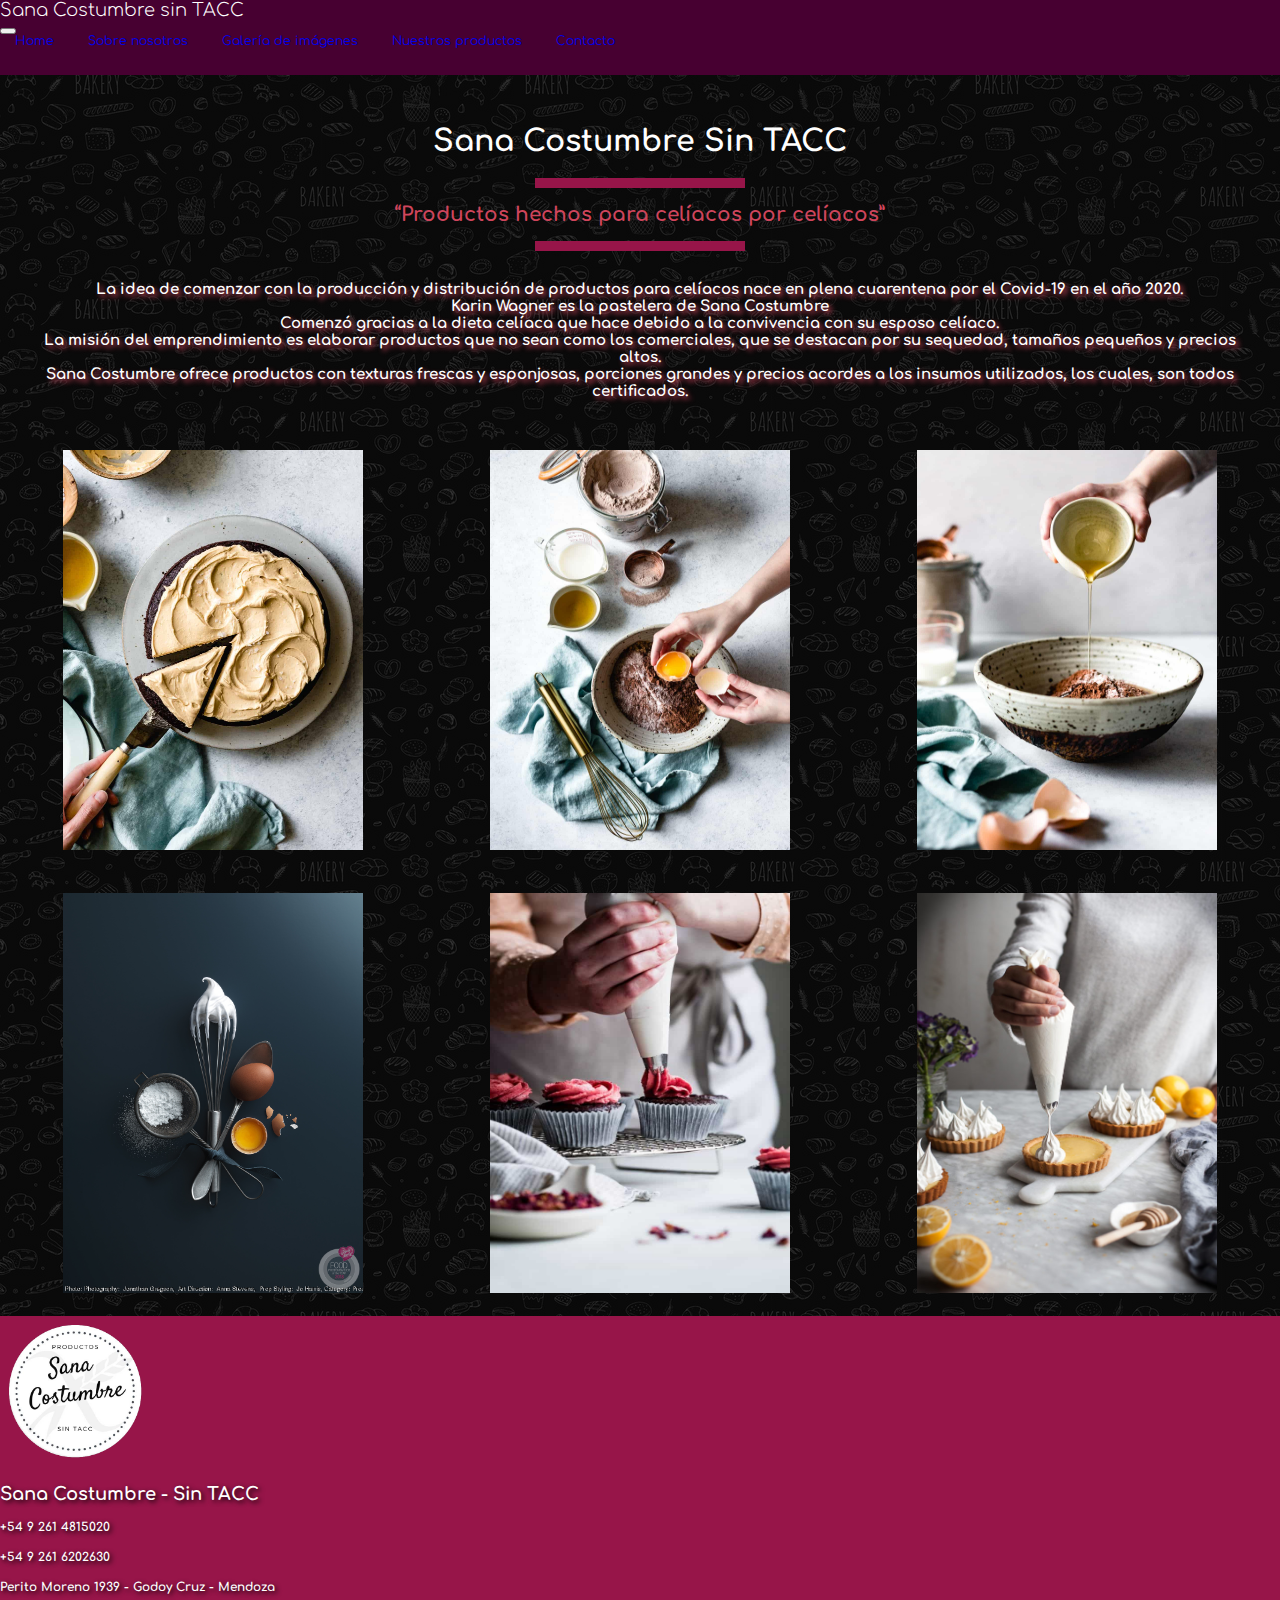
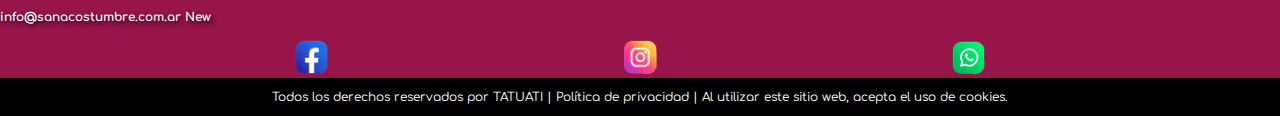
<file: sobre_nosotros.html>
<!DOCTYPE html><!--Importante porque determina qué versión de (X)HTML utiliza el documento, y esa es una información clave que necesitan los navegadores u otras herramientas que procesen el documento-->
<html lang="es"><!--indica el idioma de escritura, ej: si se abre en USA se debera traducir, si se abre en ARS no-->
<head>
	<title>Nosotros - Sana Costumbre</title>
	<meta charset="UTF-8">
	<meta name="viewport" content="width=device-width, initial-scale=1, shrink-to-fit=no">
	<meta name="description" content="Productos sin TACC caseros, de excelente calidad, hechos por y para celiacos">
	<meta name="keywords" content="SinTacc, GlutenFree, productos, caceros, NoGluten, homemade, food, pasteleria sin TACC, panaderia sin TACC">
	<link rel="shortcut icon" href="imagenes\sc top footer.png" type="image/x-icon">
	<link rel="stylesheet" href="https://cdn.jsdelivr.net/npm/bootstrap@4.6.0/dist/css/bootstrap.min.css" integrity="sha384-B0vP5xmATw1+K9KRQjQERJvTumQW0nPEzvF6L/Z6nronJ3oUOFUFpCjEUQouq2+l" crossorigin="anonymous">
	<link rel="stylesheet" type="text/css" href="css/SCSS.css">
	<link rel="preconnect" href="https://fonts.gstatic.com">
	<link href="https://fonts.googleapis.com/css2?family=Comfortaa&display=swap" rel="stylesheet">
	
</head>
<body>

	<!--HEADER-->

	<header>
		<nav class="header navbar navbar-expand-lg navbar-light">
			<div class="container">
				<a class="navbar-brand header__a" href="index.html">
					Sana Costumbre sin TACC 
				</a>
			</div>
			<div class="container-fluid header__menu">
				<button class="navbar-toggler" type="button" data-bs-toggle="collapse" data-bs-target="#navbarNavAltMarkup" aria-controls="navbarNavAltMarkup" aria-expanded="false" aria-label="Toggle navigation">
					<span span class="navbar-toggler-icon"></span>
				</button>
				<div class="collapse navbar-collapse" id="navbarNavAltMarkup">
					<div class="navbar-nav">
						<a href="index.html" class="btn btn-primary btn btn-dark header__navbar" aria-current="page">Home</a>
						<a href="sobre_nosotros.html" class="btn btn-primary btn-dark header__navbar active">Sobre nosotros</a>
						<a href="galeria.html" class="btn btn-primary btn-dark header__navbar">Galería de imágenes</a>
						<a href="nuestros_productos.html" class="btn btn-primary btn-dark header__navbar">Nuestros productos</a>
						<a href="contacto.html" class="btn btn-primary btn-dark header__navbar">Contacto</a>
					</div>
				</div>
			</div>
		</nav>
	</header>

	<section>
		<main class="container">

		<!--Primera parte del main-->

			<div class="container-fluid">
				<div>
					<h3>Sana Costumbre Sin TACC</h3>
					<hr class="linea">
					<h2 class="slogan"><q>Productos hechos para celíacos por celíacos</q></h2>
					<hr class="linea">
					<p class="sobrenos2">La idea de comenzar con la producción y distribución de productos para celíacos nace en plena cuarentena por el Covid-19 en el año 2020.<br>Karin Wagner es la pastelera de Sana Costumbre<br>Comenzó gracias a la dieta celíaca que hace debido a la convivencia con su esposo celíaco.<br>La misión del emprendimiento es elaborar productos que no sean como los comerciales, que se destacan por su sequedad, tamaños pequeños y precios altos.<br>Sana Costumbre ofrece productos con texturas frescas y esponjosas, porciones grandes y precios acordes a los insumos utilizados, los cuales, son todos certificados.</p>
				</div>
			</div>
			
		<!--Segunda parte del main-->

			<div class="main__div2">
				<a href="#image1"><img src="fotos/sobre nos 1.jpg" class="thumb"></a>
				<div id="image1" class="lightbox"> 
					<a href="#_"><img src="fotos/sobre nos 1.jpg"></a>
					<a href="#_"><img src="fotos/close.png" class="exit"></a>
					<a href="#image2"><img src="fotos/right.png" class="next"></a>
				</div>

				<a href="#image2"><img src="fotos/sobre nos 2.jpg" class="thumb" /></a>
				<div id="image2" class="lightbox">
					<a href="#image1"><img src="fotos/left.png" class="previous"/></a>
					<a href="#_"><img src="fotos/sobre nos 2.jpg" /></a>
					<a href="#_"><img src="fotos/close.png" class="exit"/></a>
					<a href="#image3"><img src="fotos/right.png" class="next"/></a>
				</div>

				<a href="#image3"><img src="fotos/sobre nos 3.jpg" class="thumb" /></a>
				<div id="image3" class="lightbox">
					<a href="#image2"><img src="fotos/left.png" class="previous"/></a>
					<a href="#_"><img src="fotos/sobre nos 3.jpg" /></a>
					<a href="#_"><img src="fotos/close.png" class="exit"/></a>
					<a href="#image4"><img src="fotos/right.png" class="next"/></a>

				</div>

				<a href="#image4"><img src="fotos/sobre nos 4.jpg" class="thumb" /></a>
				<div id="image4" class="lightbox">
					<a href="#image3"><img src="fotos/left.png" class="previous"/></a>
					<a href="#_"><img src="fotos/sobre nos 4.jpg" /></a>
					<a href="#_"><img src="fotos/close.png" class="exit"/></a>
					<a href="#image5"><img src="fotos/right.png" class="next"/></a>
				</div>

				<a href="#image5"><img src="fotos/sobre nos 5.jpg" class="thumb"></a>
				<div id="image5" class="lightbox">
					<a href="#image4"><img src="fotos/left.png" class="previous"></a>
					<a href="#_"><img src="fotos/sobre nos 5.jpg"></a>
					<a href="#_"><img src="fotos/close.png" class="exit"></a>
					<a href="#image6"><img src="fotos/right.png" class="next"></a>
				</div>

				<a href="#image6"><img src="fotos/sobre nos 6.jpg" class="thumb"></a>
				<div id="image6" class="lightbox">
					<a href="#image5"><img src="fotos/left.png" class="previous"></a>
					<a href="#_"><img src="fotos/sobre nos 6.jpg"></a>
					<a href="#_"><img src="fotos/close.png" class="exit"></a>
				</div>
			</div>

		</main>
	</section>
	<footer class="footer container-fluid">
		<div class="row">
			<div class="footer__logo col-3">
				<a href="index.html" class="logo">
					<img src="imagenes\sc top footer.png" width="150" height="150" title="Ir a Inicio" class="img-fluid">
				</a>
			</div>
			<div class="footer__info col-7">
				<h2><b>Sana Costumbre - Sin TACC</b></h2>
				<h4>+54 9 261 4815020</h4>
				<h4>+54 9 261 6202630</h4>
				<h4>Perito Moreno 1939 - Godoy Cruz - Mendoza</h4>
				<h4><a href="mailto:info@sanacostumbre.com.ar" title="Enviar mail">info@sanacostumbre.com.ar <span class="badge rounded-pill bg-light text-dark">New</span></a></h4>
			</div>
			<div class="footer__redesSociales col-2">
				<a href="https://www.facebook.com/sanacostumbresintacc" target="_blank">
					<img src="imagenes\facebook png.png" alt="Facebook.com/sanacostumbre" width="35" height="35">
				</a>
				<a href="https://www.instagram.com/sanacostumbresintacc/" target="_blank">
					<img src="imagenes\instagram png.png" alt="instagram.com/sanacostumbre" width="35" height="35">
				</a>
				<a href="https://wa.me/qr/5PRHG5IRPPOAN1" target="_blank">
					<img src="imagenes\whatsapp png.png" alt="WhatsApp" width="35" height="35">
				</a>
			</div>
		<div class="derechos col-12">
			<p>
				Todos los derechos reservados por TATUATI  | Política de privacidad | Al utilizar este sitio web, acepta el uso de cookies.
			</p>
		</div>
		</div>
	</footer>
	<script src="https://code.jquery.com/jquery-3.3.1.slim.min.js" integrity="sha384-q8i/X+965DzO0rT7abK41JStQIAqVgRVzpbzo5smXKp4YfRvH+8abtTE1Pi6jizo" crossorigin="anonymous"></script>
	<script src="https://cdn.jsdelivr.net/npm/bootstrap@5.0.0-beta1/dist/js/bootstrap.bundle.min.js" integrity="sha384-ygbV9kiqUc6oa4msXn9868pTtWMgiQaeYH7/t7LECLbyPA2x65Kgf80OJFdroafW" crossorigin="anonymous"></script>
	<script src="https://cdn.jsdelivr.net/npm/@popperjs/core@2.5.4/dist/umd/popper.min.js" integrity="sha384-q2kxQ16AaE6UbzuKqyBE9/u/KzioAlnx2maXQHiDX9d4/zp8Ok3f+M7DPm+Ib6IU" crossorigin="anonymous"></script>
	<script src="https://cdn.jsdelivr.net/npm/bootstrap@5.0.0-beta1/dist/js/bootstrap.min.js" integrity="sha384-pQQkAEnwaBkjpqZ8RU1fF1AKtTcHJwFl3pblpTlHXybJjHpMYo79HY3hIi4NKxyj" crossorigin="anonymous"></script>
</body>
</html>
</file>
<file: css/SCSS.css>
/* Estilo Home */
html {
  font-size: 62.5%;
}

html body {
  font-family: "Comfortaa", cursive;
  margin: 0px;
  font-size: 1.2rem;
  background-image: linear-gradient(rgba(0, 0, 0, 0.8), rgba(0, 0, 0, 0.8)), url("../fotos/backgroung-2.jpg");
  background-position: cover;
}

html section {
  animation-name: aparecer;
  animation-iteration-count: 1;
  animation-timing-function: ease-in;
  animation-duration: 1.5s;
  animation-delay: 0s;
}

@keyframes aparecer {
  0% {
    opacity: 0%;
  }
  25% {
    opacity: 25%;
  }
  50% {
    opacity: 50%;
  }
  75% {
    opacity: 75%;
  }
  100% {
    opacity: 100%;
  }
}

/* Header */
header nav {
  background-color: #470031;
  height: 75px;
}

.header__a {
  font-size: 18px !important;
  font-weight: 100 !important;
  color: white !important;
}

.header__navbar {
  font-size: 12.5px;
  margin: 0px 10px;
  padding: 5px;
}

/* MAIN */
/* Primera parte del main */
.main {
  padding: 0px;
}

.main .main__image--background {
  width: 100vw;
  height: 750px;
  background-image: url("../fotos/8.jpeg");
  background-position: center;
  background-size: cover;
  margin-bottom: 10px;
}

.main .main__div1 {
  display: grid;
  grid-template-columns: 1fr 1fr 1fr;
  grid-template-rows: auto;
}

.main .main__div1 .btn {
  font-size: 13px;
}

.main .main__div1 .main__div1--telefonos {
  display: grid;
  grid-template-columns: 1fr;
  grid-template-rows: 1fr;
  grid-row-gap: 10px;
  color: white;
  align-items: end;
  justify-items: center;
  justify-self: left;
  font-weight: bold;
  font-size: 2rem;
  margin: 35px;
}

.main .main__div1 .main__div1--logo {
  display: grid;
  justify-self: center;
  align-items: center;
  width: 750px;
  height: 750px;
}

.main .main__div1 .main__div1--galeria {
  display: grid;
  grid-template-rows: 1fr;
  grid-row-gap: 10px;
  align-items: end;
  justify-items: center;
  justify-self: right;
  font-weight: bold;
  font-size: 2rem;
  margin: 35px;
  color: white;
}

.main .main__div1 .main__div1--btnlink {
  text-decoration: none;
  color: white;
  text-transform: none !important;
}

/* Segunda parte del main */
/* Tarjetas */
.column {
  display: grid;
  grid-template-columns: 1fr 1fr 1fr 1fr;
  grid-template-rows: 1fr;
  margin: 15px 15px 0;
  padding: 0;
}

.column:last-child {
  padding-bottom: 60px;
}

.column::after {
  content: "";
  clear: both;
  display: block;
}

.column div {
  position: relative;
  float: left;
  width: 300px;
  height: 200px;
  margin: 0 0 0 25px;
  padding: 0;
}

.column div:first-child {
  margin-left: 0;
}

.column div span {
  position: absolute;
  bottom: -20px;
  left: 0;
  z-index: -1;
  display: block;
  width: 300px;
  margin: 0;
  padding: 0;
  color: white;
  font-size: 20px;
  font-weight: 150;
  text-shadow: 3px 3px 5px #cf455c;
  text-decoration: none;
  text-align: center;
  transition: 0.3s ease-in-out;
  opacity: 0;
}

figure {
  width: 300px;
  height: 200px;
  margin: 0;
  padding: 0;
  background: #fff;
  overflow: hidden;
}

figure:hover + span {
  bottom: -36px;
  opacity: 1;
}

.hover07 figure img {
  filter: blur(3px);
  transition: 0.3s ease-in-out;
}

.hover07 figure:hover img {
  filter: blur(0);
}

.col-xl-3 .col-lg-6 .col-sm-12 {
  justify-self: center;
  align-self: center;
}

/* FOOTER */
.footer {
  background-color: #971549;
  color: white;
  display: grid;
  grid-template-rows: 3fr;
  grid-template-columns: auto;
  width: 100vw;
}

.footer .footer__logo {
  display: inline-block;
  text-align: center;
}

.footer .footer__info {
  justify-content: center;
  align-self: center;
  text-shadow: 2px 2px 5px black;
}

.footer h4 a {
  color: white;
  text-decoration: none;
}

.footer .footer__redesSociales {
  display: flex;
  align-self: center;
  justify-content: space-evenly;
}

.footer .derechos {
  display: flex;
  justify-content: center;
  margin: 0px;
  background-color: black;
  color: white;
  grid-area: derechos;
  height: auto;
}

/* Otras secciones */
h3 {
  display: flex;
  font-size: 3rem;
  justify-content: center;
  color: white;
  margin-top: 50px;
  margin-bottom: 20px;
}

.linea {
  border: solid 5px;
  color: #971549;
  max-width: 200px;
  margin: 10px auto 2px auto;
}

.slogan {
  font-size: 2rem;
  text-align: center;
  margin: 15px;
  color: #cf455c;
}

.sobrenos2 {
  display: flex;
  justify-content: center;
  text-align: center;
  color: white;
  font-weight: bold;
  margin: 30px;
  font-size: 1.5rem;
  text-shadow: 3px 3px 5px #cf455c;
}

.main__div2 {
  display: grid;
  grid-template-columns: 1fr 1fr 1fr;
  grid-template-rows: 1fr 1fr;
}

body a {
  text-decoration: none;
  text-align: center;
}

.thumb {
  display: inline;
  width: 300px;
  height: 400px;
  margin: 20px;
}

#thumblist {
  text-align: center;
  border-radius: 8px;
  padding: 0;
  background: rgba(127, 127, 127, 0.8);
}

#thumblist img {
  border-radius: 8px;
}

/** relevant CSS Below **/
.lightbox {
  display: none;
  /**sets the default display to hide the lightbox until it's the :target**/
  position: fixed;
  /**the rest of this styling makes the lightbox full screen when selected**/
  z-index: 999;
  width: 100%;
  height: 100%;
  text-align: center;
  top: 0;
  left: 0;
  background: rgba(0, 0, 0, 0.8);
}

.lightbox img {
  /**sets the styling of the image in the lightbox**/
  max-width: 80%;
  max-height: 90%;
  text-align: center;
  margin-top: 2%;
}

.lightbox:target {
  /**this is where the magic happens. makes the lightbox display when it's the target of a clickable link**/
  outline: none;
  display: block;
}

.previous {
  /**styling the left arrow**/
  position: fixed;
  left: 4px;
  top: 40%;
  width: 40px;
}

.exit {
  /**styling the exit button**/
  position: fixed;
  top: 4px;
  right: 4px;
  width: 40px;
}

.next {
  /**styling the right arrow**/
  position: fixed;
  right: 4px;
  top: 40%;
  width: 40px;
}

.galery {
  display: grid;
  grid-template-columns: 1fr 1fr 1fr;
}

body a {
  text-decoration: none;
  text-align: center;
}

.thumb {
  display: inline;
  width: 300px;
  height: 400px;
  margin: 20px;
}

/** relevant CSS Below **/
.lightbox {
  display: none;
  /**sets the default display to hide the lightbox until it's the :target**/
  position: fixed;
  /**the rest of this styling makes the lightbox full screen when selected**/
  z-index: 999;
  width: 100%;
  height: 100%;
  text-align: center;
  top: 0;
  left: 0;
  background: rgba(0, 0, 0, 0.8);
}

.lightbox img {
  /**sets the styling of the image in the lightbox**/
  max-width: 80%;
  max-height: 90%;
  text-align: center;
  margin-top: 2%;
}

.lightbox:target {
  /**this is where the magic happens. makes the lightbox display when it's the target of a clickable link**/
  outline: none;
  display: block;
}

.previous {
  /**styling the left arrow**/
  position: fixed;
  left: 4px;
  top: 40%;
  width: 40px;
}

.exit {
  /**styling the exit button**/
  position: fixed;
  top: 4px;
  right: 4px;
  width: 40px;
}

.next {
  /**styling the right arrow**/
  position: fixed;
  right: 4px;
  top: 40%;
  width: 40px;
}

.tituloPana {
  display: flex;
  font-size: 4rem;
  justify-content: center;
  color: white;
  margin: 25px;
}

.tituloRepo {
  display: flex;
  font-size: 4rem;
  justify-content: center;
  color: white;
  margin: 25px;
}

.card-img-top {
  margin: 15px;
}

.div2 {
  margin-bottom: 25px;
}

.carousel-inner {
  width: auto;
  height: 750px;
}

.card {
  background-color: black;
  color: white;
  font-size: 15px;
}

.card-footer {
  color: white;
  font-size: 20px;
  font-weight: bolder;
}

div h5 {
  font-size: 25px;
  padding: 10px;
  text-align: center;
}

.tituloContacto {
  font-size: 4rem;
  text-align: center;
  margin: 15px;
  color: white;
}

.p-contacto {
  font-size: 18px;
  color: white;
  text-align: center;
  margin: 15px 0px;
}

.gridContacto {
  display: grid;
  grid-template-columns: 1fr 1fr;
  grid-template-rows: 1fr;
}

.map {
  display: grid;
  justify-self: center;
  margin: 40px 0px 90px 0px;
}

fieldset {
  border: dotted 2px;
  color: #cf455c;
  padding: 15px;
}

.formulario {
  display: grid;
  margin: 40px 0px 90px 0px;
  font-size: 1.5rem;
  padding: 0px 25px;
}

/* Media Querie */
@media only screen and (max-device-width: 768px) {
  html {
    font-size: 62.5%;
  }
  html body {
    font-family: "Comfortaa", cursive;
    margin: 0px;
    font-size: 1.2rem;
    background-image: linear-gradient(rgba(0, 0, 0, 0.8), rgba(0, 0, 0, 0.8)), url("../fotos/backgroung-2.jpg");
    background-position: cover;
  }
  html section {
    animation-name: aparecer;
    animation-iteration-count: 1;
    animation-timing-function: ease-in;
    animation-duration: 1.5s;
    animation-delay: 0s;
  }
  @keyframes aparecer {
    0% {
      opacity: 0%;
    }
    25% {
      opacity: 25%;
    }
    50% {
      opacity: 50%;
    }
    75% {
      opacity: 75%;
    }
    100% {
      opacity: 100%;
    }
  }
  /*header*/
  header nav {
    background-color: #bf8b5e;
    height: 75px;
  }
  .header__a {
    font-size: 25px !important;
    font-weight: bold !important;
    color: #261515 !important;
    margin-left: 30px;
    text-align: center;
  }
  .header__navbar {
    font-size: 15px;
    margin: 0px 10px;
    padding: 5px;
  }
  /*Main Div*/
  .main {
    display: none;
  }
  .logo-mobile {
    width: 100vw;
    height: 400px;
    background-image: url("../imagenes/sc top footer.png");
    background-size: cover;
    z-index: 25;
  }
  .column {
    display: grid;
    grid-template-columns: 1fr;
    grid-template-rows: 1fr 1fr 1fr 1fr;
    gap: 15px;
    margin-top: 55px;
  }
  .column:last-child {
    padding-bottom: 60px;
  }
  .column::after {
    content: "";
    clear: both;
    display: block;
  }
  .column div {
    position: relative;
    width: 300px;
    height: 200px;
    margin: 10px 0px 25px 0px;
    padding: 0;
  }
  .column div:first-child {
    margin-left: 0;
  }
  .column div span {
    position: absolute;
    bottom: -20px;
    left: 0;
    z-index: -1;
    display: block;
    width: 300px;
    margin: 0;
    padding: 0;
    color: white;
    font-size: 20px;
    font-weight: 150;
    text-shadow: 3px 3px 5px #cf455c;
    text-decoration: none;
    text-align: center;
    transition: 0.3s ease-in-out;
    opacity: 0;
  }
  figure {
    width: 300px;
    height: 200px;
    margin: 0;
    padding: 0;
    background: #fff;
    overflow: hidden;
  }
  figure:hover + span {
    bottom: -36px;
    opacity: 1;
  }
  .hover07 figure img {
    filter: blur(3px);
    transition: 0.3s ease-in-out;
  }
  .hover07 figure:hover img {
    filter: blur(0);
  }
  .column-hijas {
    justify-self: center;
    align-self: center;
  }
  /* Main Sobre Nos */
  h3 {
    display: flex;
    font-size: 25px;
    justify-content: center;
    color: white;
    margin-top: 50px;
    margin-bottom: 20px;
  }
  .linea {
    border: solid 5px;
    color: #bf8b5e;
    max-width: 200px;
    margin: 10px auto 2px auto;
  }
  .slogan {
    font-size: 2rem;
    text-align: center;
    margin: 15px;
    color: #bf8b5e;
  }
  .sobrenos2 {
    display: flex;
    justify-content: center;
    text-align: center;
    color: white;
    font-weight: 100;
    margin: 30px;
    font-size: 18px;
    text-shadow: 1px 1px 1px #bf8b5e;
  }
  .main__div2 {
    display: grid;
    grid-template-columns: 1fr;
    grid-template-rows: 1fr 1fr 1fr 1fr 1fr 1fr;
  }
  /* Main Galeria */
  .galery {
    display: grid;
    grid-template-columns: 1fr;
    grid-template-rows: 1fr 1fr 1fr 1fr 1fr 1fr 1fr 1fr 1fr 1fr 1fr 1fr 1fr 1fr 1fr;
  }
  /* Main Productos */
  .tituloPana {
    display: flex;
    font-size: 4rem;
    justify-content: center;
    color: white;
    margin: 60px;
  }
  .card {
    background-color: black;
    color: white;
    font-size: 18px;
  }
  .card-footer {
    color: white;
    font-size: 25px;
    font-weight: bolder;
  }
  div h5 b {
    font-size: 28px;
  }
  /* Main Contacto */
  .tituloContacto {
    font-size: 4rem;
    text-align: center;
    margin: 15px;
    color: white;
  }
  .p-contacto {
    font-size: 18px;
    color: white;
    text-align: center;
    margin: 15px 0px;
  }
  .gridContacto {
    display: grid;
    grid-template-columns: 1fr;
    grid-template-rows: 1fr 1fr;
  }
  .map {
    justify-self: center;
    width: 100vw;
    height: 400px;
    margin: 0px;
  }
  fieldset {
    border: dotted 2px;
    color: #bf8b5e;
    padding: 15px;
    width: 100vw;
  }
  .formulario {
    display: grid;
    font-size: 20px;
    width: 100vw;
    margin: 0px 0px 15px 0px !important;
    padding: 0 !important;
  }
  legend {
    font-size: 20px;
  }
  /*footer*/
  .footer {
    background: #bf8b5e;
    color: #261515;
    width: 100vw;
  }
  .footer .footer__logo {
    display: none;
  }
  .footer__info {
    margin: 20px;
    font-size: 1.5;
    text-shadow: 1px 1px 1px #a66946 !important;
  }
  .mailto {
    color: #261515 !important;
  }
  .footer .footer__redesSociales {
    display: grid;
    grid-template-columns: 1fr;
    grid-template-rows: 1fr 1fr 1fr;
    gap: 10px;
    margin-left: 35px;
  }
  .derechos {
    text-align: center;
    width: 100vw;
  }
}
/*# sourceMappingURL=SCSS.css.map */
</file>
